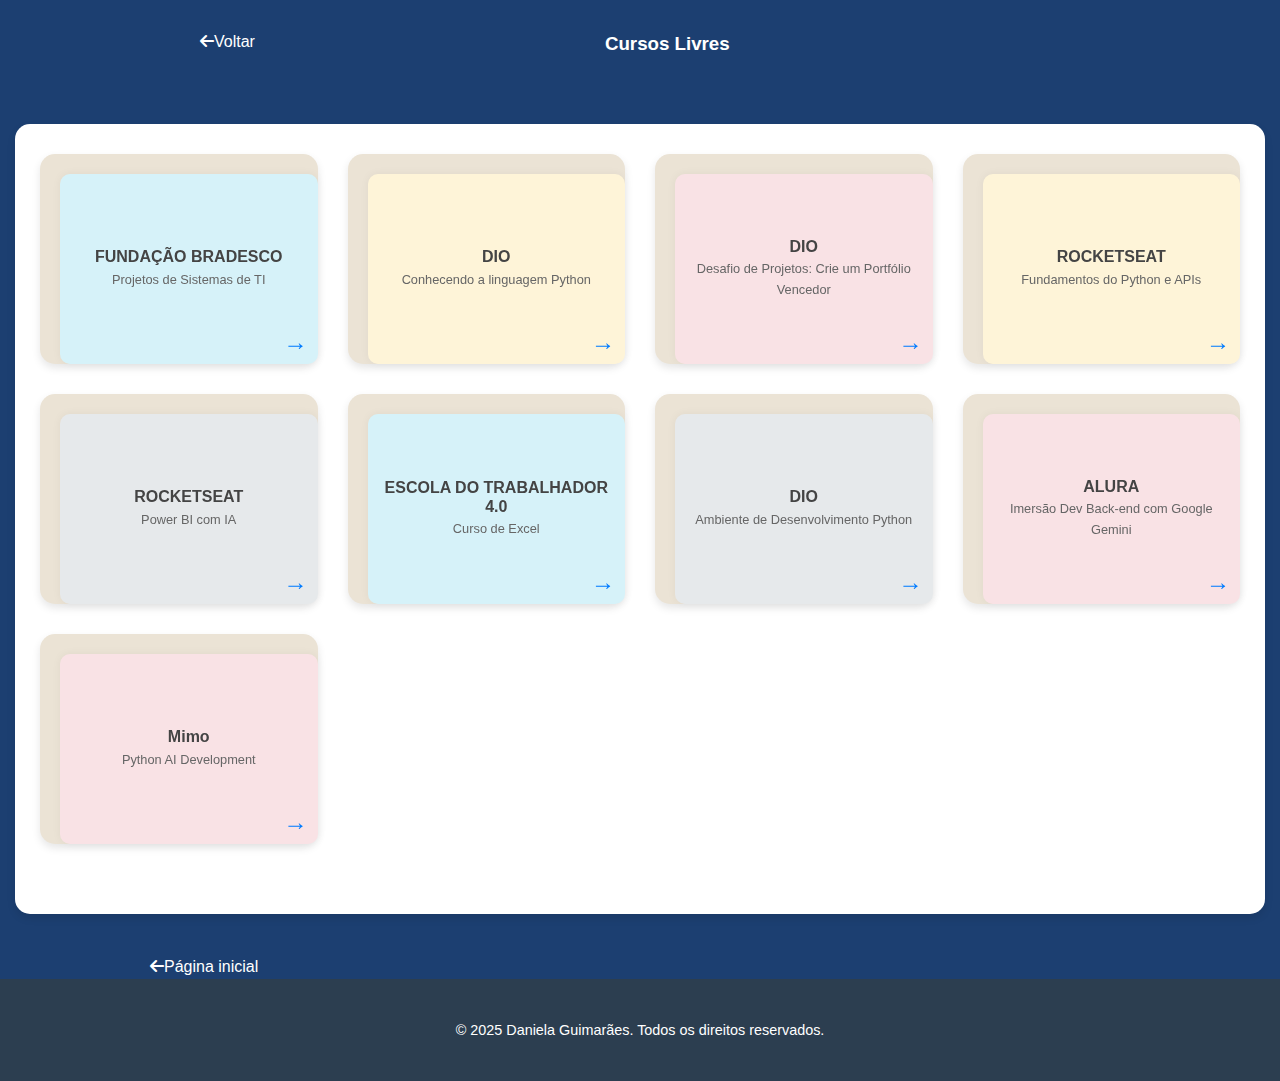
<file: cursos.html>
<!DOCTYPE html>
<html lang="pt-br">
<head>
    <meta charset="UTF-8">
    <meta name="viewport" content="width=device-width, initial-scale=1.0">
    <title>Meu Portfólio de Desenvolvimento - Dani Guimarães</title>
    <link rel="stylesheet" href="css/base.css">
    <link rel="stylesheet" href="css/cursos.css">
    <link rel="stylesheet" href="https://cdnjs.cloudflare.com/ajax/libs/font-awesome/6.0.0-beta3/css/all.min.css"> </head>
<body>
    <div id="cursos-header">
        <a href="index.html" class="btn" style="color: white;"><i class="fas fa-arrow-left"></i>Voltar </i></a>
        <h3 style="color: white;">Cursos Livres</h3>
    </div>
    <main class="cursos-main">
       
        <div class="cursos-grid">
            <div class="curso-card-container">
                <div class="curso-card flip-cyan">
                    <div class="card-face card-front">
                        <div class="curso-titulo">FUNDAÇÃO BRADESCO</div>
                        <div class="curso-descricao">Projetos de Sistemas de TI</div>
                        <span class="clique-aviso">&rarr;</span> 
                    </div>
                    <div class="card-face card-back">
                        <p class="detalhe-carga">15h - out 2024</p>
                        <p class="detalhe-info">Projetos de Sistemas de TI.</p>
                        <span class="clique-aviso">&larr;</span> 
                    </div>
                </div>
            </div>

            <div class="curso-card-container">
                <div class="curso-card flip-yellow">
                    <div class="card-face card-front">
                        <div class="curso-titulo">DIO</div>
                        <div class="curso-descricao">Conhecendo a linguagem Python</div>
                        <span class="clique-aviso">&rarr;</span>
                    </div>
                    <div class="card-face card-back">
                        <p class="detalhe-carga">2h - abr 2025</p>
                        <p class="detalhe-info">Fundamentos e sintaxe da linguagem Python.</p>
                        <span class="clique-aviso">&larr;</span>
                    </div>
                </div>
            </div>

            <div class="curso-card-container">
                <div class="curso-card flip-pink">
                    <div class="card-face card-front">
                        <div class="curso-titulo">DIO</div>
                        <div class="curso-descricao">Desafio de Projetos: Crie um Portfólio Vencedor</div>
                        <span class="clique-aviso">&rarr;</span>
                    </div>
                    <div class="card-face card-back">
                        <p class="detalhe-carga">1h - mai 2025</p>
                        <p class="detalhe-info">Projeto prático de criação de portfólio.</p>
                        <span class="clique-aviso">&larr;</span>
                    </div>
                </div>
            </div>
            
            <div class="curso-card-container">
                <div class="curso-card flip-yellow">
                    <div class="card-face card-front">
                        <div class="curso-titulo">ROCKETSEAT</div>
                        <div class="curso-descricao">Fundamentos do Python e APIs</div>
                        <span class="clique-aviso">&rarr;</span>
                    </div>
                    <div class="card-face card-back">
                        <p class="detalhe-carga">10h - ago 2025</p>
                        <p class="detalhe-info">Tópicos: Flask, Banco de Dados, Autenticação, Tratamento de erros e Deploy.</p>
                        <span class="clique-aviso">&larr;</span>
                    </div>
                </div>
            </div>

            <div class="curso-card-container">
                <div class="curso-card flip-gray">
                    <div class="card-face card-front">
                        <div class="curso-titulo">ROCKETSEAT</div>
                        <div class="curso-descricao">Power BI com IA</div>
                        <span class="clique-aviso">&rarr;</span>
                    </div>
                    <div class="card-face card-back">
                        <p class="detalhe-carga">6h - set 2025</p>
                        <p class="detalhe-info">Instalação, ETL, DAX, integração com IA e dashboards.</p>
                        <span class="clique-aviso">&larr;</span>
                    </div>
                </div>
            </div>
            
            <div class="curso-card-container">
                <div class="curso-card flip-cyan">
                    <div class="card-face card-front">
                        <div class="curso-titulo">ESCOLA DO TRABALHADOR 4.0</div>
                        <div class="curso-descricao">Curso de Excel</div>
                        <span class="clique-aviso">&rarr;</span>
                    </div>
                    <div class="card-face card-back">
                        <p class="detalhe-carga">6h - set 2025</p>
                        <p class="detalhe-info">Conteúdo completo sobre o uso do Excel.</p>
                        <span class="clique-aviso">&larr;</span>
                    </div>
                </div>
            </div>
            <div class="curso-card-container">
                <div class="curso-card flip-gray">
                    <div class="card-face card-front">
                        <div class="curso-titulo">DIO</div>
                        <div class="curso-descricao">Ambiente de Desenvolvimento Python</div>
                        <span class="clique-aviso">&rarr;</span>
                    </div>
                    <div class="card-face card-back">
                        <p class="detalhe-carga">1h - mar 2025</p>
                        <p class="detalhe-info">Configuração de ambiente de desenvolvimento Python.</p>
                        <span class="clique-aviso">&larr;</span>
                    </div>
                </div>
            </div>
            <div class="curso-card-container">
                <div class="curso-card flip-pink">
                    <div class="card-face card-front">
                        <div class="curso-titulo">ALURA</div>
                        <div class="curso-descricao">Imersão Dev Back-end com Google Gemini</div>
                        <span class="clique-aviso">&rarr;</span>
                    </div>
                    <div class="card-face card-back">
                        <p class="detalhe-carga">4h - dez 2024</p>
                        <p class="detalhe-info">Desenvolvimento Back-end utilizando a IA do Google Gemini.</p>
                        <span class="clique-aviso">&larr;</span>
                    </div>
                </div>
            </div>
            <div class="curso-card-container">
                <div class="curso-card flip-pink">
                    <div class="card-face card-front">
                        <div class="curso-titulo">Mimo</div>
                        <div class="curso-descricao">Python AI Development</div>
                        <span class="clique-aviso">&rarr;</span>
                    </div>
                    <div class="card-face card-back">
                        <p class="detalhe-carga">128h (Estimativa) - Out 2025</p>
                        <p class="detalhe-info">Tópicos: Fundamentos de Python, 
                            Programação Orientada a Objetos, Paradigmas Funcionais, 
                            Construção de Scripts, Módulos e APIs, e Experiência com LLMs 
                            (Modelos de Linguagem Grande).</p>
                        <span class="clique-aviso">&larr;</span>
                    </div>
                </div>
            </div>

        </div>
    </main>
    <a href="index.html" class="btn" style="color: white; margin: 0 150px"><i class="fas fa-arrow-left"></i>Página inicial </i></a>
    <footer class="footer">
        <p>&copy; 2025 Daniela Guimarães. Todos os direitos reservados.</p>
    </footer>
    
    <script>
        // Função para adicionar e remover a classe 'flipped' ao clicar
        document.querySelectorAll('.curso-card-container').forEach(container => {
            container.addEventListener('click', () => {
                container.querySelector('.curso-card').classList.toggle('flipped');
            });
        });
    </script>  
</body>
</html>
</file>
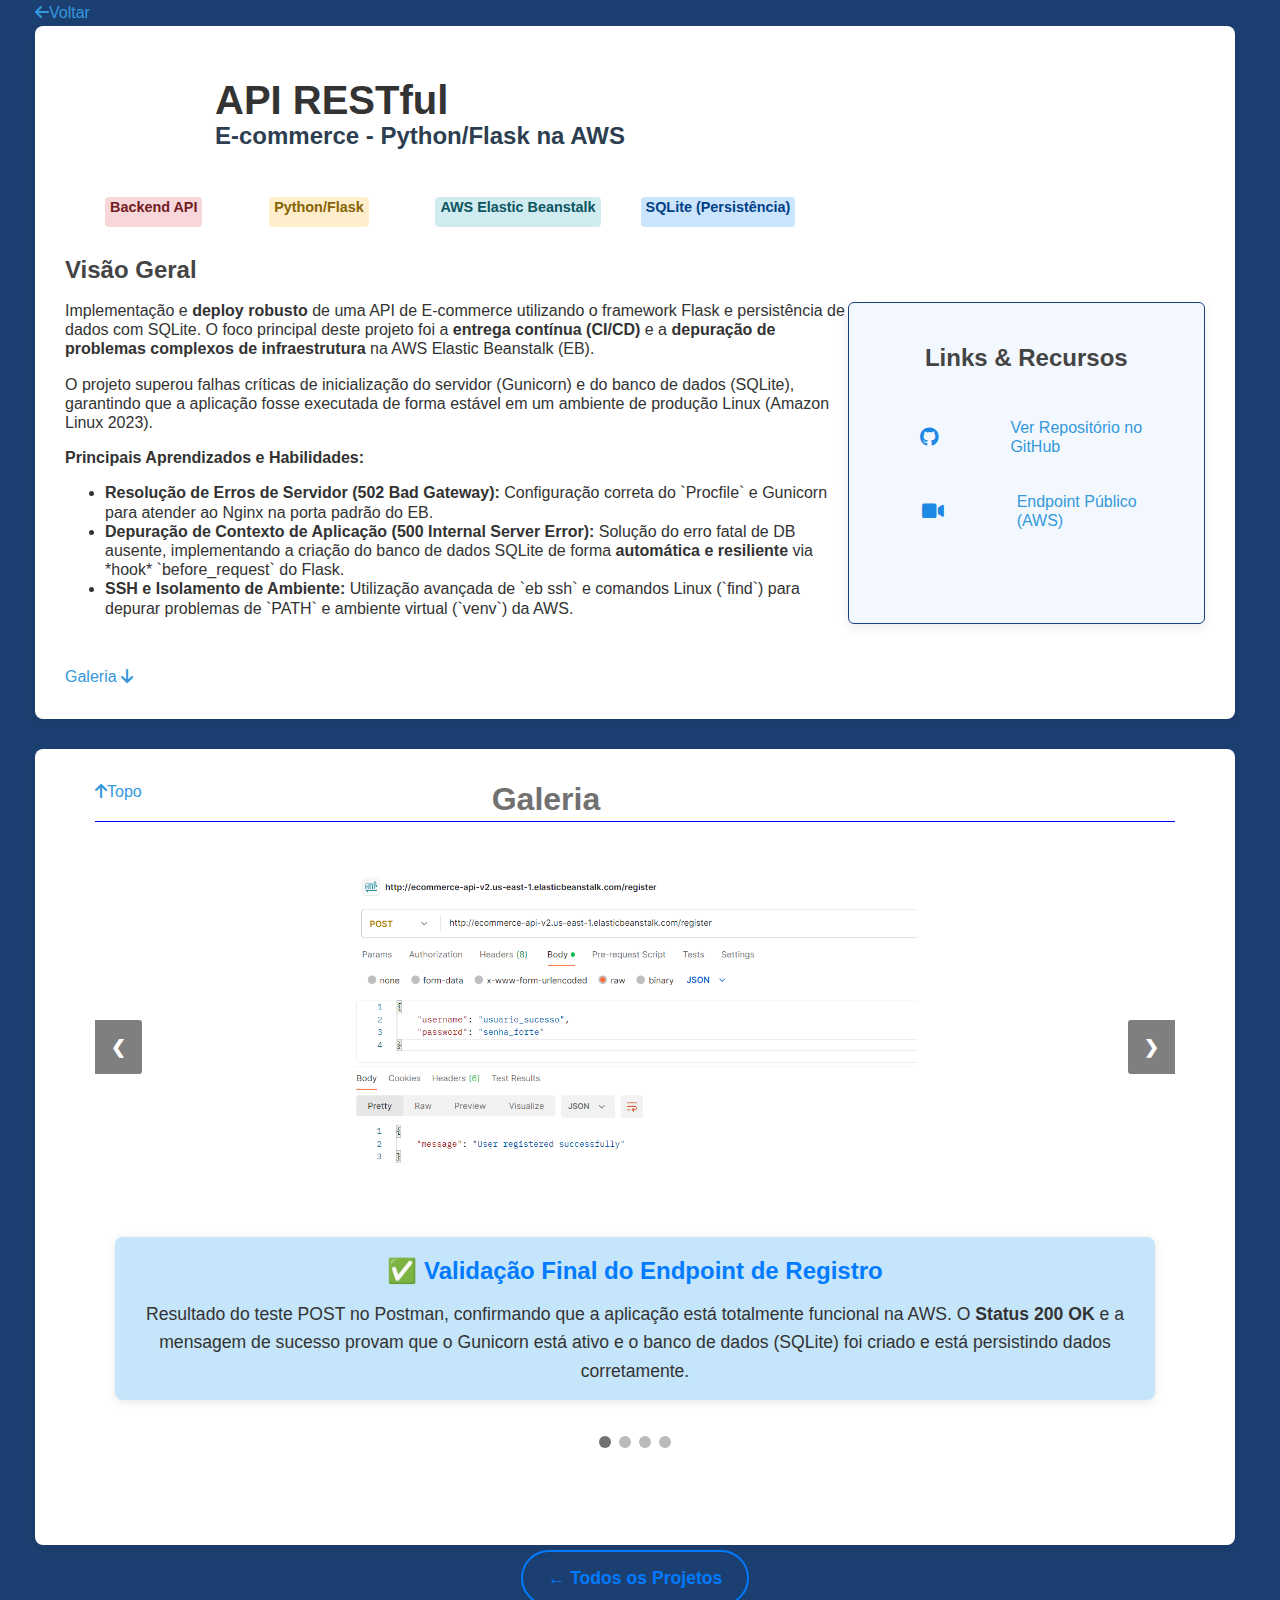
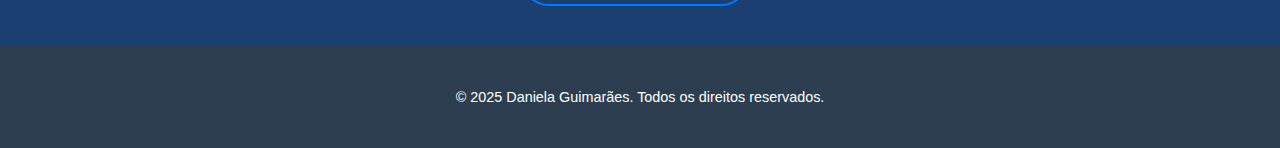
<file: ecommerce.html>
<!DOCTYPE html>
<html lang="pt-br">
<head>
    <meta charset="UTF-8">
    <meta name="viewport" content="width=device-width, initial-scale=1.0">
    <title>Meu Portfólio de Desenvolvimento - Dani Guimarães</title>
    <link rel="stylesheet" href="css/base.css">
    <link rel="stylesheet" href="css/projetos.css">
    <link rel="stylesheet" href="https://cdnjs.cloudflare.com/ajax/libs/font-awesome/6.0.0-beta3/css/all.min.css">
</head>
<body>
    <main>
        <a href="index.html#projetos" class="btn"><i class="fas fa-arrow-left"></i>Voltar </i></a>
        <section class="projeto" id="ecommerce-api">
            <div class="cabecalho">
                <h1>API RESTful</h1> 
                <h2>E-commerce - Python/Flask na AWS</h2>
            </div>
            <div class="tecnologias">
                <div class="tag backend">Backend API</div>
                <div class="tag python">Python/Flask</div>
                <div class="tag dataanalytics">AWS Elastic Beanstalk</div>
                <div class="tag springboot" style="margin-left: 40px;">SQLite (Persistência)</div>  
            </div>
            <div class="projeto-info">
                <div class="descricao">
                    <h3>Visão Geral</h3>
                    <p>Implementação e <strong>deploy robusto</strong> de uma API de E-commerce utilizando o framework Flask e persistência 
                    de dados com SQLite. O foco principal deste projeto foi a <strong>entrega contínua (CI/CD)</strong> e a <strong>depuração de problemas 
                    complexos de infraestrutura</strong> na AWS Elastic Beanstalk (EB).</p>
                    <p>O projeto superou falhas críticas de inicialização do servidor (Gunicorn) e do banco de dados (SQLite), 
                    garantindo que a aplicação fosse executada de forma estável em um ambiente de produção Linux (Amazon Linux 2023).</p>
                    <p><strong>Principais Aprendizados e Habilidades:</strong> <ul>
                            <li><strong>Resolução de Erros de Servidor (502 Bad Gateway):</strong> Configuração correta do `Procfile` e Gunicorn para atender ao Nginx na porta padrão do EB.</li>
                            <li><strong>Depuração de Contexto de Aplicação (500 Internal Server Error):</strong> Solução do erro fatal de DB ausente, implementando a criação do banco de dados SQLite de forma <strong>automática e resiliente</strong> via *hook* `before_request` do Flask.</li>
                            <li><strong>SSH e Isolamento de Ambiente:</strong> Utilização avançada de `eb ssh` e comandos Linux (`find`) para depurar problemas de `PATH` e ambiente virtual (`venv`) da AWS.</li>
                    </ul>
                </div>
                 <div class="sidebar">
                    <h3>Links & Recursos</h3>
                    <div class="recurso-item">
                        <i class="fab fa-github"></i>
                        <a href="https://github.com/Daniela-guimaraes/api-ecommerce-aws-eb.git" target="_blank" class="link-github">Ver Repositório no GitHub</a>
                    </div>
                    <div class="recurso-item">
                        <i class="fas fa-video"></i>
                        <a href="http://ecommerce-api-v2.us-east-1.elasticbeanstalk.com" target="_blank" class="link-demo">Endpoint Público (AWS)</a>
                    </div>
                </div>
            </div>
            <a href="#carrocel" class="btn">Galeria <i class="fas fa-arrow-down"></i></a>
        </section>
        <section id="carrocel">
            
            <div class="hero-content-wrapper">
                <div class="hero-title-home" > 
                    <a href="#ecommerce-api" class="btn"><i class="fas fa-arrow-up"></i>Topo</a>
                    <h6>Galeria</h6> 
                </div> 
                <div class="carousel-container">
                    
                    <div class="carousel-slide-wrapper">

                        <div class="carousel-item active">
                            <img src="assets/ecommerce/ecommerce1.png" alt="Print do Postman mostrando Status 200 OK e 'User registered successfully'" class="slide-img">
                            <div class="slide-content-wrapper">
                                <div class="slide-description">
                                    <h3>✅ Validação Final do Endpoint de Registro</h3>
                                    <p>Resultado do teste POST no Postman, confirmando que a aplicação está totalmente funcional na AWS. O <strong>Status 200 OK</strong> e a mensagem de sucesso provam que o Gunicorn está ativo e o banco de dados (SQLite) foi criado e está persistindo dados corretamente.</p>
                                </div>
                            </div>
                        </div>

                        <div class="carousel-item">
                            <img src="assets/ecommerce/ecommerce2.png" alt="Print do Postman mostrando Status 500 INTERNAL SERVER ERROR" class="slide-img">
                            <div class="slide-content-wrapper">
                                <div class="slide-description">
                                    <h3>⚠️ Depuração de Erro 500 Interno</h3>
                                    <p>Este print documenta o erro crítico que indicava que o servidor estava rodando, mas a <strong>lógica da aplicação falhava</strong> internamente. A causa foi diagnosticada como a <strong>ausência do arquivo SQLite</strong> (`ecommerce.db`), que precisava ser criado no ambiente de produção.</p>
                                </div>
                            </div>
                        </div>
                        
                        <div class="carousel-item">
                            <img src="assets/ecommerce/ecommerce3.png" alt="Print do console da AWS mostrando a integridade OK do ambiente" class="slide-img"> 
                            <div class="slide-content-wrapper">
                                <div class="slide-description">
                                    <h3>Monitoramento de Integridade na AWS</h3>
                                    <p>Visão geral no console do AWS Elastic Beanstalk (EB). O status <strong>Ok</strong> e a versão de plataforma <strong>Python 3.12</strong> confirmam que a aplicação foi implantada e está em estado saudável após a correção dos erros de Gunicorn e a implementação da criação automática do DB.</p>
                                </div>
                            </div>
                        </div>
                        
                        <div class="carousel-item">
                            <img src="assets/ecommerce/ecommerce4.png" alt="Print do terminal SSH mostrando o erro 'flask: command not found'" class="slide-img"> 
                            <div class="slide-content-wrapper">
                                <div class="slide-description">
                                    <h3>Depuração de Infraestrutura e venv da AWS</h3>
                                    <p>Registro de um dos momentos de depuração via SSH. O erro <strong>flask: command not found</strong> e a 
                                        subsequente falha de sintaxe de comandos Python complexos demonstram a necessidade de habilidades avançadas 
                                        de <strong>troubleshooting</strong> em ambientes de produção Linux para contornar limitações do ambiente 
                                        virtual (venv) da AWS.</p>
                                </div>
                            </div>
                        </div>
                    </div>

                    <button class="prev-btn">❮</button>
                    <button class="next-btn">❯</button>

                    <div class="carousel-dots"></div>
                </div> 
            </div>
        </section>
        <a href="index.html#projetos" class="voltar-link">← Todos os Projetos</a>
    </main>
    <footer class="footer">
        <p>&copy; 2025 Daniela Guimarães. Todos os direitos reservados.</p>
    </footer>
    <script src="js/carrocel.js"></script>
</body>
</html>
</file>
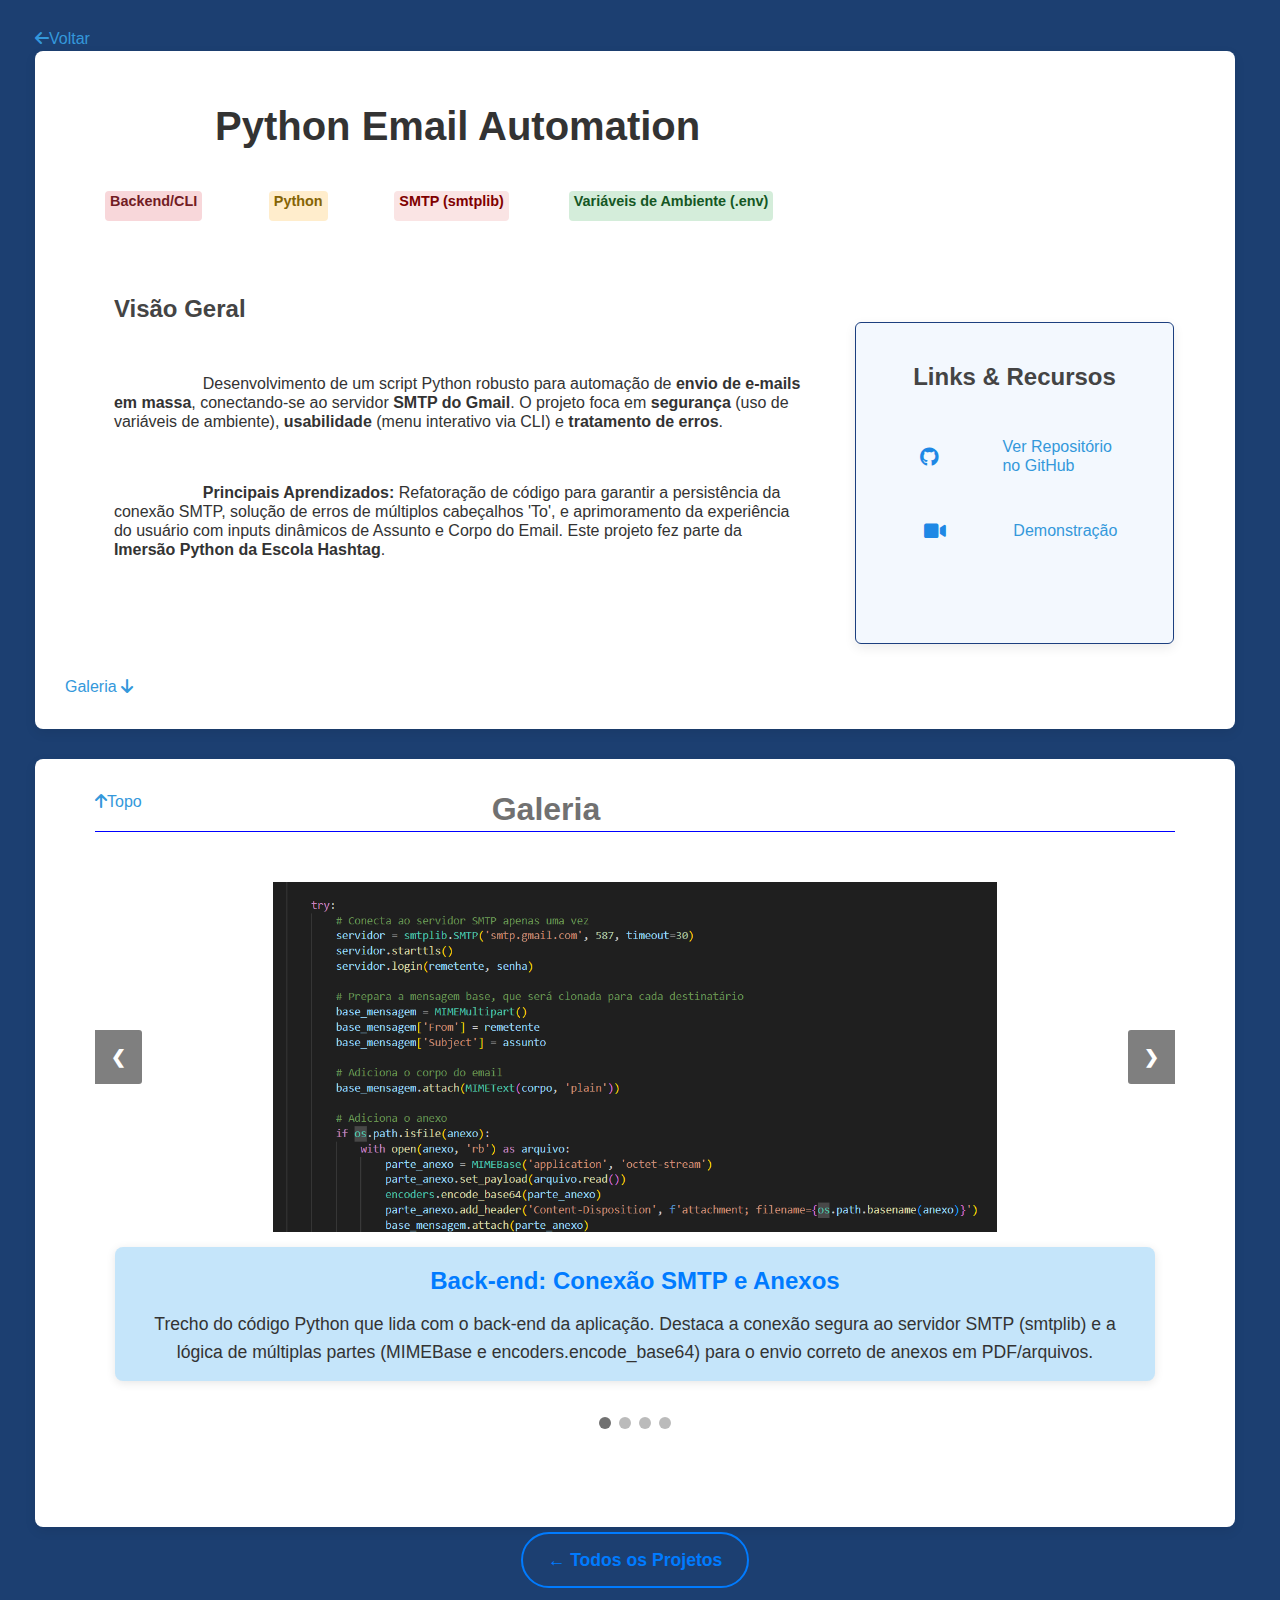
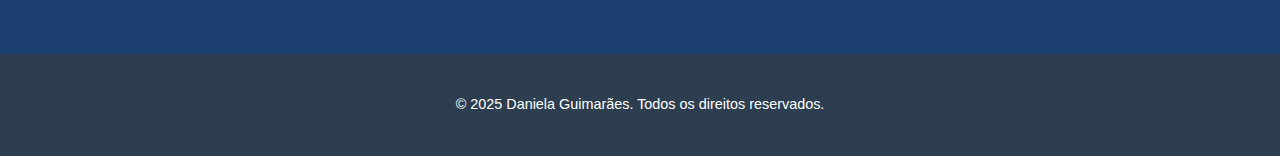
<file: email_automation.html>
<!DOCTYPE html>
<html lang="pt-br">
<head>
    <meta charset="UTF-8">
    <meta name="viewport" content="width=device-width, initial-scale=1.0">
    <title>Meu Portfólio de Desenvolvimento - Dani Guimarães</title>
    <link rel="stylesheet" href="css/base.css">
    <link rel="stylesheet" href="css/projetos.css">
    <link rel="stylesheet" href="https://cdnjs.cloudflare.com/ajax/libs/font-awesome/6.0.0-beta3/css/all.min.css">
</head>
<body>
    <main>
        <a href="index.html#projetos" class="btn"><i class="fas fa-arrow-left"></i>Voltar </i></a>
        <section class="projeto" id="automacao">
            <div class="cabecalho">
                <h1>Python Email Automation</h1> 
            </div>
            <div class="tecnologias">
                <div class="tag backend">Backend/CLI</div>
                <div class="tag python">Python</div>
                <div class="tag api">SMTP (smtplib)</div>
                <div class="tag autocao">Variáveis de Ambiente (.env)</div>  
            </div>
            <div class="projeto-info">
                <div class="descricao">
                    <h3>Visão Geral</h3>
                    <p>
                        Desenvolvimento de um script Python robusto para automação de <strong>envio de e-mails em massa</strong>, conectando-se ao servidor <strong>SMTP do Gmail</strong>. O projeto foca em <strong>segurança</strong> (uso de variáveis de ambiente), <strong>usabilidade</strong> (menu interativo via CLI) e <strong>tratamento de erros</strong>.
                    </p>
                    <p>
                        <strong>Principais Aprendizados:</strong> Refatoração de código para garantir a persistência da conexão SMTP, solução de erros de múltiplos cabeçalhos 'To', e aprimoramento da experiência do usuário com inputs dinâmicos de Assunto e Corpo do Email. Este projeto fez parte da <strong>Imersão Python da Escola Hashtag</strong>.
                    </p>
                </div>
                <div class="sidebar">
                    <h3>Links & Recursos</h3>
                    <div class="recurso-item">
                        <i class="fab fa-github"></i>
                        <a href="https://github.com/Daniela-guimaraes/python-email-automation.git" target="_blank" class="link-github">Ver Repositório no GitHub</a>
                    </div>
                    <div class="recurso-item">
                        <i class="fas fa-video"></i>
                        <a href="#carrocel" target="_blank" class="link-demo">Demonstração</a>
                    </div>
                </div>
            </div>
            <a href="#carrocel" class="btn">Galeria <i class="fas fa-arrow-down"></i></a>
        </section>
        <section id="carrocel">
            <div class="hero-content-wrapper">
                <div class="hero-title-home" > 
                    <a href="#automacao" class="btn"><i class="fas fa-arrow-up"></i>Topo</i></a>
                    <h6>Galeria</h6> 
                </div> 
                <div class="carousel-container">
                    <div class="carousel-slide-wrapper">
                        <div class="carousel-item active">
                            <img src="assets/automacao/automacao1.png" alt="print do trecho de cógigo mostrando a conexão SMTP" class="slide-img">
                            <div class="slide-content-wrapper">
                                <div class="slide-description">
                                    <h3>Back-end: Conexão SMTP e Anexos	</h3>
                                    <p>Trecho do código Python que lida com o back-end da aplicação. Destaca a conexão segura ao servidor SMTP (smtplib) e a lógica de múltiplas partes (MIMEBase e encoders.encode_base64) para o envio correto de anexos em PDF/arquivos.</p>
                                </div>
                            </div>
                        </div>

                        <div class="carousel-item">
                            <img src="assets/automacao/automacao2.png" alt="print do terminal que mostra o menu inicial" class="slide-img">
                            <div class="slide-content-wrapper">
                                <div class="slide-description">
                                    <h3>Interface de Menu Interativa (CLI)	</h3>
                                    <p>Interface de Linha de Comando (CLI) que oferece ao usuário um menu interativo com seis opções principais. Permite gerenciar destinatários e iniciar o processo de envio de e-mail de forma organizada e simples.</p>
                                </div>
                            </div>
                        </div>
                        
                        <div class="carousel-item">
                            <img src="assets/automacao/automacao3.png" alt="print mostrando fluxo de execução após seleção opção 1" class="slide-img"> 
                            <div class="slide-content-wrapper">
                                <div class="slide-description">
                                    <h3>Processo de Envio e Confirmação	</h3>
                                    <p>Demonstração do fluxo de execução do script. Após a seleção da opção '1. Enviar email', o sistema solicita o assunto e o corpo da mensagem, processa e confirma o envio bem-sucedido para o destinatário cadastrado.</p>
                                </div>
                            </div>
                        </div>
                        
                        <div class="carousel-item">
                            <img src="assets/automacao/automacao4.jpg" alt="prova de conceito: print email recebido no Gmail" class="slide-img"> 
                            <div class="slide-content-wrapper">
                                <div class="slide-description">
                                    <h3>Validação Final: E-mail Recebido    </h3>
                                    <p>Prova de conceito e resultado final da automação. Confirmação do e-mail recebido no Gmail, validando que o assunto e o corpo da mensagem foram entregues corretamente, juntamente com o anexo PDF, finalizando o ciclo da automação.</p>
                                </div>
                            </div>
                        </div>
                    </div>

                    <button class="prev-btn">❮</button>
                    <button class="next-btn">❯</button>

                    <div class="carousel-dots"></div>
                </div> 
            </div>
        </section>
        <a href="index.html#projetos" class="voltar-link">← Todos os Projetos</a>
    </main>
    <footer class="footer">
        <p>&copy; 2025 Daniela Guimarães. Todos os direitos reservados.</p>
    </footer>
    <script src="js/carrocel.js"></script>
</body>
</html>
</file>
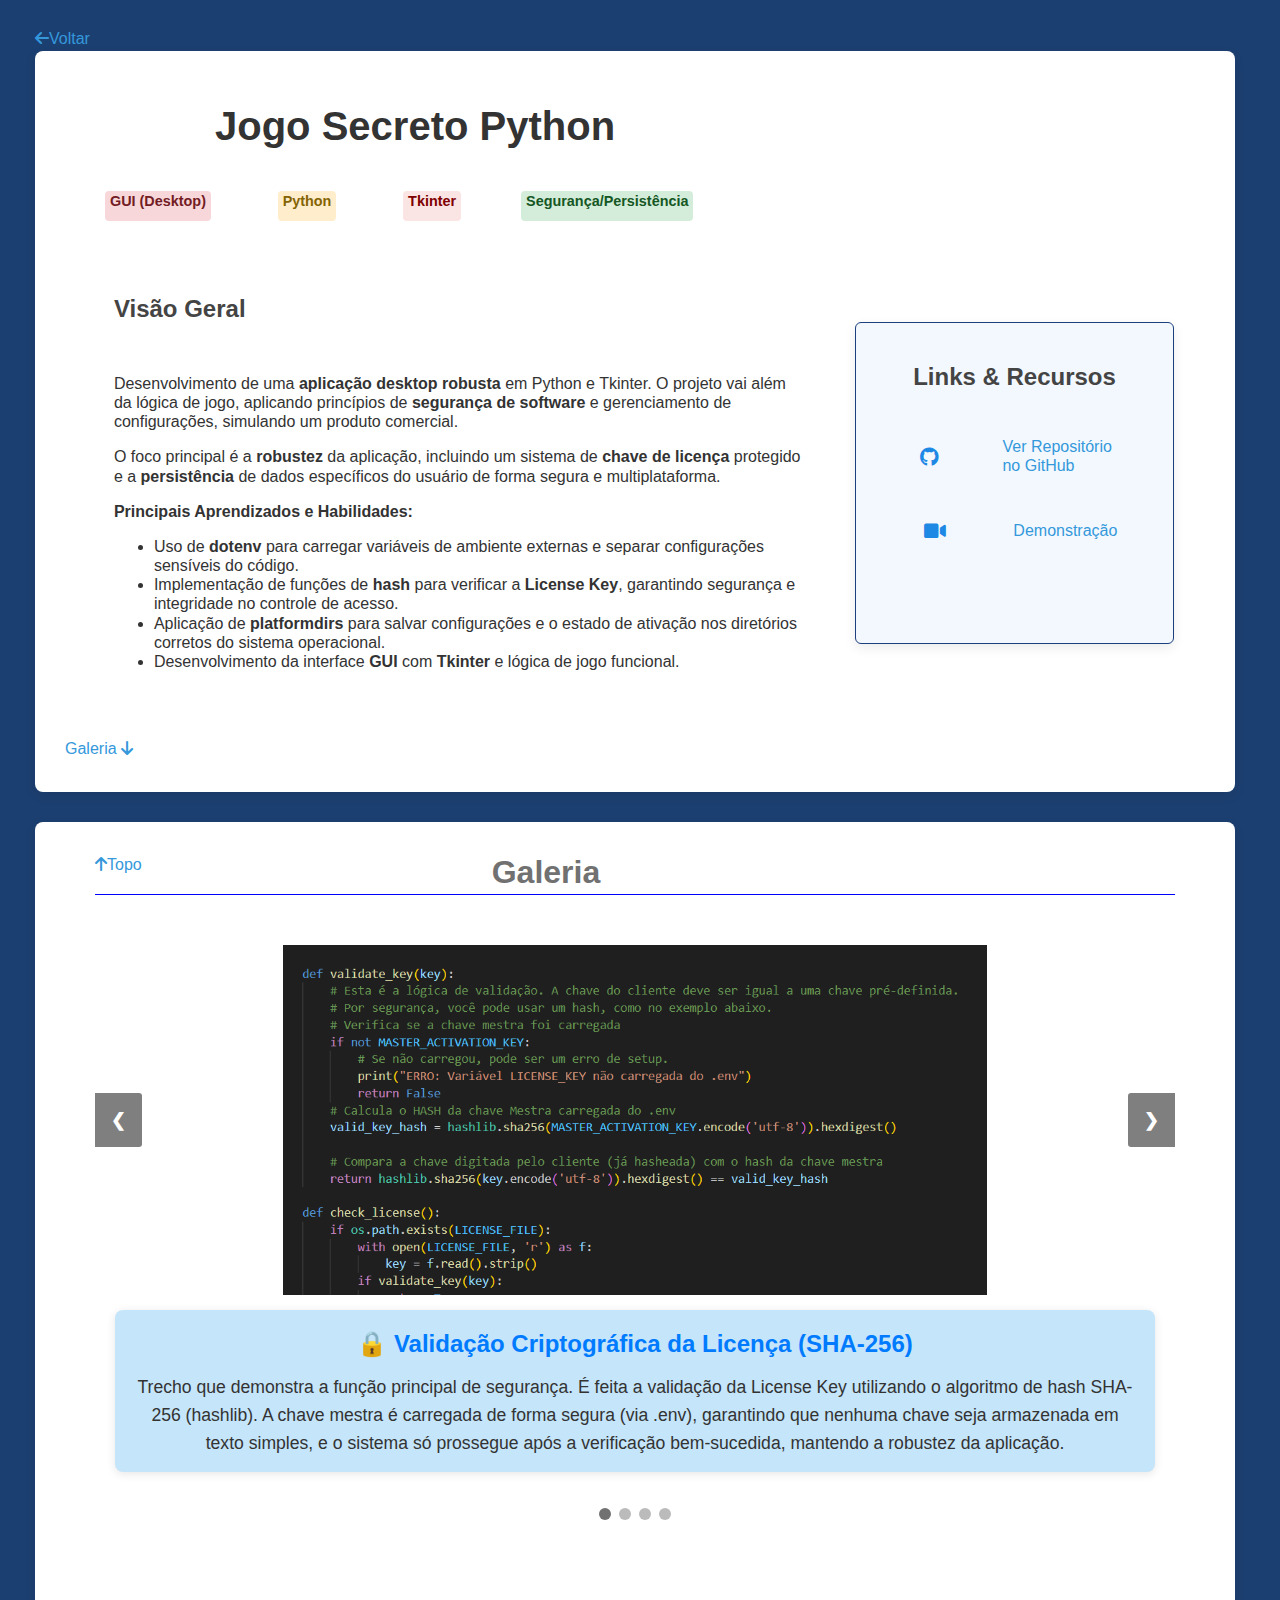
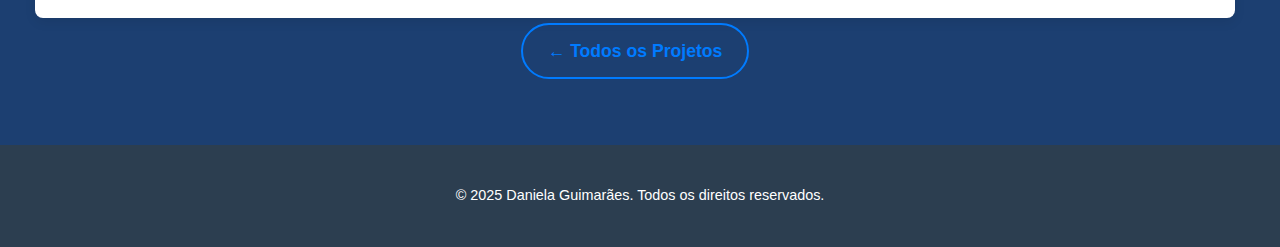
<file: jogo.html>
<!DOCTYPE html>
<html lang="pt-br">
<head>
    <meta charset="UTF-8">
    <meta name="viewport" content="width=device-width, initial-scale=1.0">
    <title>Meu Portfólio de Desenvolvimento - Dani Guimarães</title>
    <link rel="stylesheet" href="css/base.css">
    <link rel="stylesheet" href="css/projetos.css">
    <link rel="stylesheet" href="https://cdnjs.cloudflare.com/ajax/libs/font-awesome/6.0.0-beta3/css/all.min.css">
</head>
<body>
    <main>
        <a href="index.html#projetos" class="btn"><i class="fas fa-arrow-left"></i>Voltar </i></a>
        <section class="projeto" id="jogo">
            <div class="cabecalho">
                <h1>Jogo Secreto Python</h1> 
            </div>
            <div class="tecnologias">
                <div class="tag backend">GUI (Desktop)</div>
                <div class="tag python">Python</div>
                <div class="tag api">Tkinter</div>
                <div class="tag autocao">Segurança/Persistência</div>  
            </div>
            <div class="projeto-info">
                <div class="descricao">
                    <h3>Visão Geral</h3>
                    <p>Desenvolvimento de uma <strong>aplicação desktop robusta</strong> 
                     em Python e Tkinter. O projeto vai além da lógica de jogo, aplicando princípios de <strong>segurança de software</strong> 
                     e gerenciamento de configurações, simulando um produto comercial.</p>
                     <p>O foco principal é a <strong>robustez</strong> da aplicação, incluindo um sistema de <strong>chave de licença</strong> protegido e a 
                     <strong>persistência</strong> de dados específicos do usuário de forma segura e multiplataforma.</p>
                     <p><strong>Principais Aprendizados e Habilidades:</strong> <ul>
                            <li>Uso de <strong>dotenv</strong> para carregar variáveis de ambiente externas e separar configurações sensíveis do código.</li>
                            <li>Implementação de funções de <strong>hash</strong> para verificar a <strong>License Key</strong>, garantindo segurança e integridade no controle de acesso.</li>
                            <li>Aplicação de <strong>platformdirs</strong> para salvar configurações e o estado de ativação nos diretórios corretos do sistema operacional.</li>
                            <li>Desenvolvimento da interface <strong>GUI</strong> com <strong>Tkinter</strong> e lógica de jogo funcional.</li>
                    </ul>
                </div>
                <div class="sidebar">
                    <h3>Links & Recursos</h3>
                    <div class="recurso-item">
                        <i class="fab fa-github"></i>
                        <a href="https://github.com/Daniela-guimaraes/jogo-secreto-python.git" target="_blank" class="link-github">Ver Repositório no GitHub</a>
                    </div>
                    <div class="recurso-item">
                        <i class="fas fa-video"></i>
                        <a href="#carrocel" target="_blank" class="link-demo">Demonstração</a>
                    </div>
                </div>
            </div>
            <a href="#carrocel" class="btn">Galeria <i class="fas fa-arrow-down"></i></a>
        </section>
        <section id="carrocel">
            
            <div class="hero-content-wrapper">
                <div class="hero-title-home" > 
                    <a href="#jogo" class="btn"><i class="fas fa-arrow-up"></i>Topo</i></a>
                    <h6>Galeria</h6> 
                </div> 
                <div class="carousel-container">
                    
                    <div class="carousel-slide-wrapper">

                        <div class="carousel-item active">
                            <img src="assets/jogo/jogo1.png" alt="print do trecho de cógigo mostrando a validação da license key" class="slide-img">
                            <div class="slide-content-wrapper">
                                <div class="slide-description">
                                    <h3>🔒 Validação Criptográfica da Licença (SHA-256)</h3>
                                    <p>Trecho que demonstra a função principal de segurança. É feita a validação da License Key utilizando o algoritmo 
                                     de hash SHA-256 (hashlib). A chave mestra é carregada de forma segura (via .env), garantindo que nenhuma chave seja 
                                     armazenada em texto simples, e o sistema só prossegue após a verificação bem-sucedida, mantendo a robustez da aplicação.</p>
                                </div>
                            </div>
                        </div>

                        <div class="carousel-item">
                            <img src="assets/jogo/jogo2.png" alt="print do terminal que mostra o menu inicial" class="slide-img">
                            <div class="slide-content-wrapper">
                                <div class="slide-description">
                                    <h3>Entrada da License Key</h3>
                                    <p>Interface gráfica (GUI) para inserção da chave de ativação. 
                                     Esta tela garante que o usuário forneça a License Key necessária para desbloquear as funcionalidades da aplicação.</p>
                                </div>
                            </div>
                        </div>
                        
                        <div class="carousel-item">
                            <img src="assets/jogo/jogo3.png" alt="print mostrando fluxo de execução após seleção opção 1" class="slide-img"> 
                            <div class="slide-content-wrapper">
                                <div class="slide-description">
                                    <h3>Feedback e Persistência de Dados</h3>
                                    <p>Exibição da mensagem de sucesso após a ativação da licença. 
                                     Esta tela confirma que o processo de verificação por hash e a gravação persistente dos dados foram concluídos, liberando o acesso ao jogo.</p>
                                </div>
                            </div>
                        </div>
                        
                        <div class="carousel-item">
                            <img src="assets/jogo/jogo4.png" alt="print da interface principal do jogo" class="slide-img"> 
                            <div class="slide-content-wrapper">
                                <div class="slide-description">
                                    <h3>Interface GUI com Tkinter</h3>
                                    <p>O jogo desafia o usuário a acertar um número gerado aleatoriamente dentro de um intervalo definido. 
                                       A aplicação oferece feedback visual imediato sobre os palpites ("Muito alto" ou "Muito baixo") e contabiliza 
                                       o número de tentativas.</p>
                                </div>
                            </div>
                        </div>
                    </div>

                    <button class="prev-btn">❮</button>
                    <button class="next-btn">❯</button>

                    <div class="carousel-dots"></div>
                </div> 
            </div>
        </section>
        <a href="index.html#projetos" class="voltar-link">← Todos os Projetos</a>
    </main>
    <footer class="footer">
        <p>&copy; 2025 Daniela Guimarães. Todos os direitos reservados.</p>
    </footer>
    <script src="js/carrocel.js"></script>
</body>
</html>
</file>
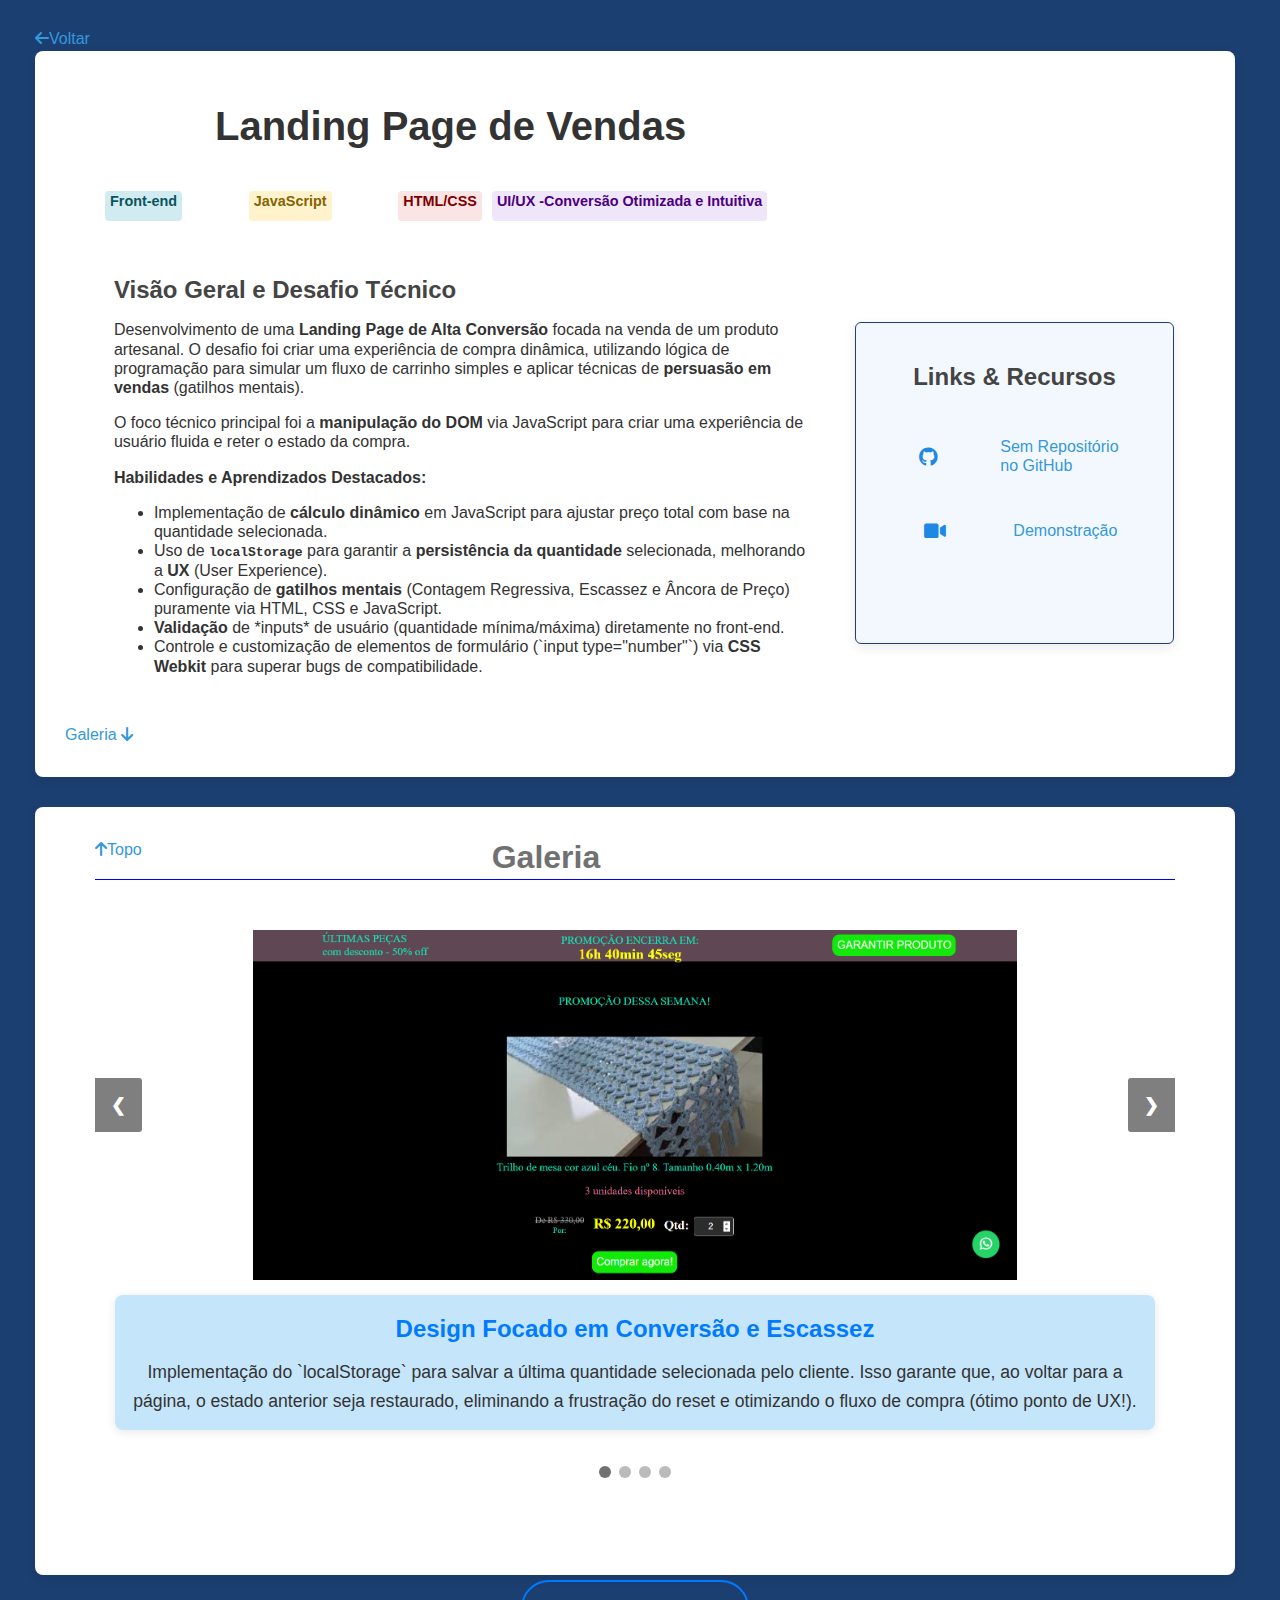
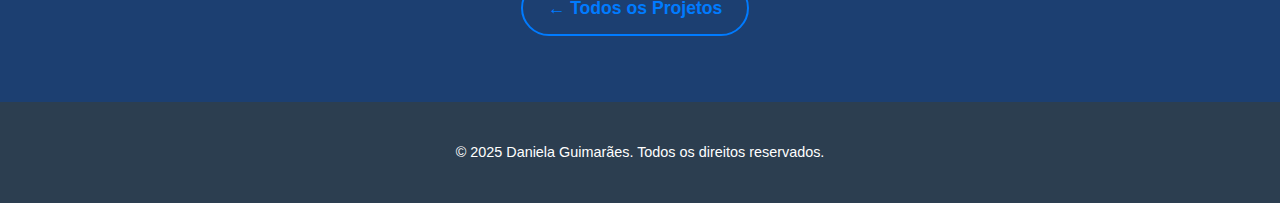
<file: landing-page.html>
<!DOCTYPE html>
<html lang="pt-br">
<head>
    <meta charset="UTF-8">
    <meta name="viewport" content="width=device-width, initial-scale=1.0">
    <title>Meu Portfólio de Desenvolvimento - Dani Guimarães</title>
    <link rel="stylesheet" href="css/base.css">
    <link rel="stylesheet" href="css/projetos.css">
    <link rel="stylesheet" href="https://cdnjs.cloudflare.com/ajax/libs/font-awesome/6.0.0-beta3/css/all.min.css">
</head>
<body>
    <main>
        <a href="index.html#projetos" class="btn"><i class="fas fa-arrow-left"></i>Voltar </i></a>
        <section class="projeto" id="landingpage">
            <div class="cabecalho">
                <h1>Landing Page de Vendas</h1> 
            </div>
            <div class="tecnologias">
                <div class="tag frontend">Front-end</div>
                <div class="tag javascript">JavaScript</div>
                <div class="tag api">HTML/CSS</div>
                <div class="tag ux">UI/UX -Conversão Otimizada e Intuitiva</div>  
            </div>
            <div class="projeto-info">
                <div class="descricao">
                    <h3>Visão Geral e Desafio Técnico</h3>
                    <p>Desenvolvimento de uma <strong>Landing Page de Alta Conversão</strong> focada na venda de um produto artesanal. O desafio foi criar uma experiência de compra dinâmica, utilizando lógica de programação para simular um fluxo de carrinho simples e aplicar técnicas de <strong>persuasão em vendas</strong> (gatilhos mentais).</p>
                    
                    <p>O foco técnico principal foi a <strong>manipulação do DOM</strong> via JavaScript para criar uma experiência de usuário fluida e reter o estado da compra.</p>
                    
                    <p><strong>Habilidades e Aprendizados Destacados:</strong></p>
                    <ul>
                        <li>Implementação de <strong>cálculo dinâmico</strong> em JavaScript para ajustar preço total com base na quantidade selecionada.</li>
                        <li>Uso de <strong><code>localStorage</code></strong> para garantir a <strong>persistência da quantidade</strong> selecionada, melhorando a <strong>UX</strong> (User Experience).</li>
                        <li>Configuração de <strong>gatilhos mentais</strong> (Contagem Regressiva, Escassez e Âncora de Preço) puramente via HTML, CSS e JavaScript.</li>
                        <li><strong>Validação</strong> de *inputs* de usuário (quantidade mínima/máxima) diretamente no front-end.</li>
                        <li>Controle e customização de elementos de formulário (`input type="number"`) via <strong>CSS Webkit</strong> para superar bugs de compatibilidade.</li>
                    </ul>
                </div>
                <div class="sidebar">
                    <h3>Links & Recursos</h3>
                    <div class="recurso-item">
                        <i class="fab fa-github"></i>
                        <a href="" target="_blank" class="link-github">Sem Repositório no GitHub</a>
                    </div>
                    <div class="recurso-item">
                        <i class="fas fa-video"></i>
                        <a href="#carrocel" target="_blank" class="link-demo">Demonstração</a>
                    </div>
                </div>
            </div>
            <a href="#carrocel" class="btn">Galeria <i class="fas fa-arrow-down"></i></a>
        </section>
       <section id="carrocel">
            <div class="hero-content-wrapper">
                <div class="hero-title-home" > 
                    <a href="#landingpage" class="btn"><i class="fas fa-arrow-up"></i>Topo</i></a>
                    <h6>Galeria</h6> 
                </div> 
                <div class="carousel-container"> 
                    <div class="carousel-slide-wrapper">
                        <div class="carousel-item active">
                            <img src="assets/landing-page/landing-page1.png" alt="Código JavaScript do localStorage" class="slide-img">
                            <div class="slide-content-wrapper">
                                <div class="slide-description">
                                    <h3>Design Focado em Conversão e Escassez</h3>
                                    <p>Implementação do `localStorage` para salvar a última quantidade selecionada pelo cliente. 
                                       Isso garante que, ao voltar para a página, o estado anterior seja restaurado, eliminando a 
                                       frustração do reset e otimizando o fluxo de compra (ótimo ponto de UX!).</p>
                                </div>
                            </div>
                        </div>
                        <div class="carousel-item">
                            <img src="assets/landing-page/landing-page2.png" alt="Código CSS para fixar as setas do input" class="slide-img">
                            <div class="slide-content-wrapper">
                                <div class="slide-description">
                                    <h3>Checkout Simplificado e Integrado ao PIX</h3>
                                    <p>Tela final de checkout com foco na clareza e facilidade de pagamento. Implementação de fluxo de pagamento 
                                       via PIX (QR Code e Copia e Cola), seguido de confirmação via WhatsApp para automatizar o processo e garantir 
                                       a reserva do produto.</p>
                                </div>
                            </div>
                        </div>
                        <div class="carousel-item">
                            <img src="assets/landing-page/landing-page3.png" alt="modal para captura de leads com cupom de desconto" class="slide-img"> 
                            <div class="slide-content-wrapper">
                                <div class="slide-description">
                                    <h3>Captura de Leads com Cupom Exclusivo</h3> 
                                    <p>Seção de pop-up ou modal para captura de e-mails (leads), oferecendo um desconto atrativo para a primeira 
                                       compra. Essencial para construir lista de clientes e remarketing. Foco: UX/UI simples e direto.</p>
                                </div>
                            </div>
                        </div>
                        <div class="carousel-item">
                            <img src="assets/landing-page/landing-page4.png" alt="Código JavaScript de cálculo de preço" class="slide-img"> 
                            <div class="slide-content-wrapper">
                                <div class="slide-description">
                                    <h3>Manipulação da URL e Cálculo de Total (Front-end)</h3>
                                    <p>Função JavaScript para ler dados da URL (total e qtd) utilizando URLSearchParams. O script carrega 
                                       e formata o valor total do pedido, preparando o dado para ser exibido e configurando o link de confirmação
                                       do pedido no WhatsApp.</p>
                                </div>
                            </div>
                        </div>
                    </div>

                    <button class="prev-btn">❮</button>
                    <button class="next-btn">❯</button>

                    <div class="carousel-dots"></div>
                </div> 
            </div>
        </section>
        <a href="index.html#projetos" class="voltar-link">← Todos os Projetos</a>
    </main>
    <footer class="footer">
        <p>&copy; 2025 Daniela Guimarães. Todos os direitos reservados.</p>
    </footer>
    <script src="js/carrocel.js"></script>
</body>
</html>
</file>
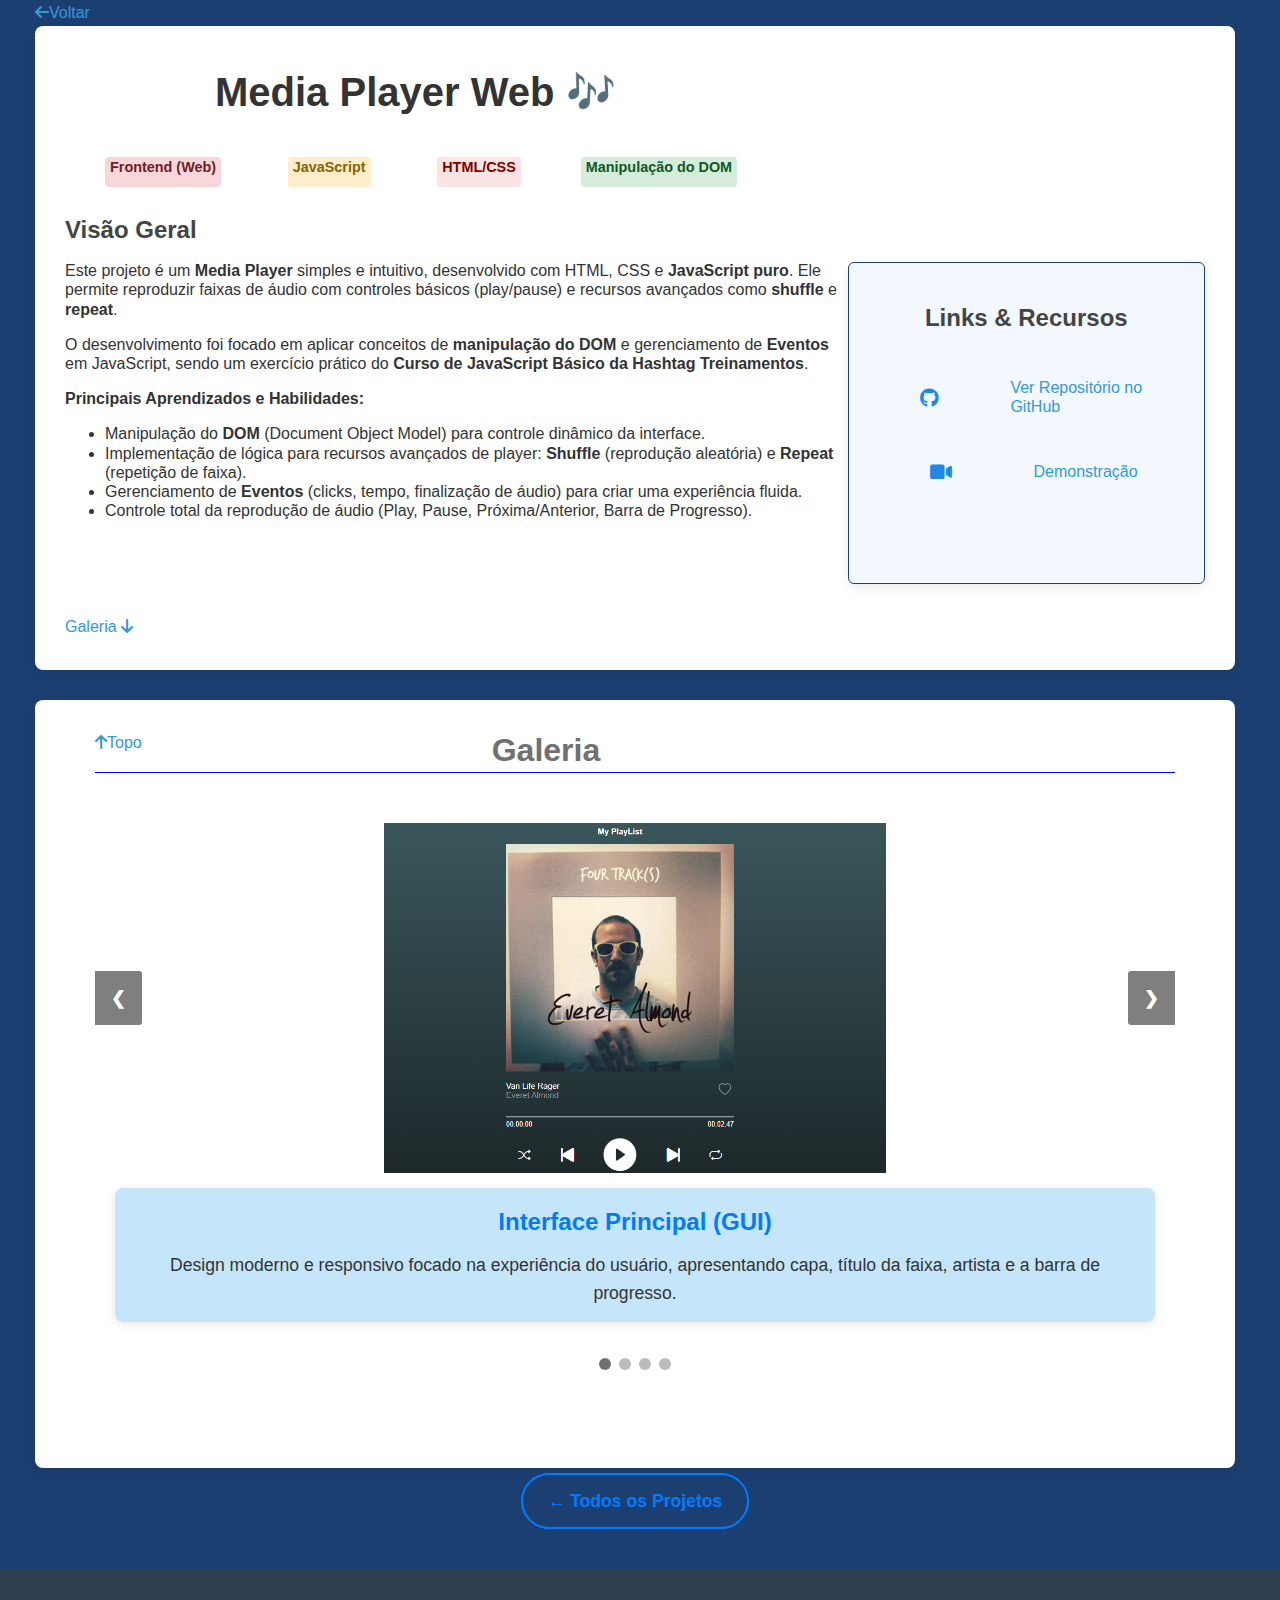
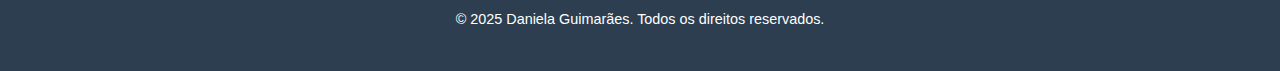
<file: media_player.html>
<!DOCTYPE html>
<html lang="pt-br">
<head>
    <meta charset="UTF-8">
    <meta name="viewport" content="width=device-width, initial-scale=1.0">
    <title>Meu Portfólio de Desenvolvimento - Media Player</title>
    <link rel="stylesheet" href="css/base.css">
    <link rel="stylesheet" href="css/projetos.css">
    <link rel="stylesheet" href="https://cdnjs.cloudflare.com/ajax/libs/font-awesome/6.0.0-beta3/css/all.min.css">
</head>
<body>
    <main>
        <a href="index.html#projetos" class="btn"><i class="fas fa-arrow-left"></i>Voltar </i></a>
        <section class="projeto"  id="media-player">
            <div class="cabecalho">
                <h1>Media Player Web 🎶</h1> 
            </div>
            <div class="tecnologias">
                <div class="tag backend">Frontend (Web)</div>
                <div class="tag python">JavaScript</div>
                <div class="tag api">HTML/CSS</div>
                <div class="tag autocao">Manipulação do DOM</div>  
            </div>
            
            <div class="projeto-info">
                <div class="descricao">
                    <h3>Visão Geral</h3>
                    <p>
                        Este projeto é um <strong>Media Player</strong> simples e intuitivo, desenvolvido com HTML, CSS e <strong>JavaScript puro</strong>. Ele permite reproduzir faixas de áudio com controles básicos (play/pause) e recursos avançados como <strong>shuffle</strong> e <strong>repeat</strong>.
                    </p>
                    <p>
                        O desenvolvimento foi focado em aplicar conceitos de <strong>manipulação do DOM</strong> e gerenciamento de <strong>Eventos</strong> em JavaScript, sendo um exercício prático do <strong>Curso de JavaScript Básico da Hashtag Treinamentos</strong>.
                    </p>
                    <p><strong>Principais Aprendizados e Habilidades:</strong></p>
                    <ul>
                            <li>Manipulação do <strong>DOM</strong> (Document Object Model) para controle dinâmico da interface.</li>
                            <li>Implementação de lógica para recursos avançados de player: <strong>Shuffle</strong> (reprodução aleatória) e <strong>Repeat</strong> (repetição de faixa).</li>
                            <li>Gerenciamento de <strong>Eventos</strong> (clicks, tempo, finalização de áudio) para criar uma experiência fluida.</li>
                            <li>Controle total da reprodução de áudio (Play, Pause, Próxima/Anterior, Barra de Progresso).</li>
                    </ul>
                </div>
                <div class="sidebar">
                    <h3>Links & Recursos</h3>
                    <div class="recurso-item">
                        <i class="fab fa-github"></i>
                        <a href="https://github.com/Daniela-guimaraes/media-player.git" target="_blank" class="link-github">Ver Repositório no GitHub</a>
                    </div>
                    <div class="recurso-item">
                        <i class="fas fa-video"></i>
                        <a href="#carrocel" target="_blank" class="link-demo">Demonstração</a>
                    </div>
                </div>
            </div>
            <a href="#carrocel" class="btn">Galeria <i class="fas fa-arrow-down"></i></a>
        </section>
        <section id="carrocel">
            
            <div class="hero-content-wrapper">
                <div class="hero-title-home" > 
                    <a href="#media-player" class="btn"><i class="fas fa-arrow-up"></i>Topo</i></a>
                    <h6>Galeria</h6> 
                </div> 
                <div class="carousel-container">
                    
                    <div class="carousel-slide-wrapper">

                        <div class="carousel-item active">
                            <img src="assets/media-player/media-player1.png" alt="Interface principal do Media Player, mostrando a capa do álbum e controles." class="slide-img">
                            <div class="slide-content-wrapper">
                                <div class="slide-description">
                                    <h3>Interface Principal (GUI)</h3>
                                    <p>Design moderno e responsivo focado na experiência do usuário, apresentando capa, título da faixa, artista e a barra de progresso.</p>
                                </div>
                            </div>
                        </div>

                        <div class="carousel-item">
                            <img src="assets/media-player/media-player2.png" alt="print de trecho do código da função shuffle" class="slide-img">
                            <div class="slide-content-wrapper">
                                <div class="slide-description">
                                    <h3>Lógica de Shuffle e Repeat</h3>
                                    <p>Demonstração da lógica JavaScript para alternar entre os modos de reprodução aleatória (Shuffle), 
                                     adicionando dinamismo à playlist.</p>
                                </div>
                            </div>
                        </div>
                        
                        <div class="carousel-item">
                            <img src="assets/media-player/media-player3.png" alt="Trecho de código JavaScript do player." class="slide-img"> 
                            <div class="slide-content-wrapper">
                                <div class="slide-description">
                                    <h3>Função updateProgress e jumpTo</h3>
                                    <p>Sincronização de Progresso e Navegação: Exibe como a propriedade currentTime do elemento <audio> é usada para atualizar o visual da barra de progresso (via CSS custom property --progress), 
                                     e como o evento de clique (jumpTo) permite ao usuário navegar para um ponto específico do áudio.</p>
                                </div>
                            </div>
                        </div>
                        
                        <div class="carousel-item">
                            <img src="assets/media-player/media-player4.png" alt="Print da capa com botão de like clicado" class="slide-img"> 
                            <div class="slide-content-wrapper">
                                <div class="slide-description">
                                    <h3>Persistência de Dados e Controle de Like (Estado Ativo)</h3>
                                    <p>ersistência de Preferências do Usuário (Estado Like Ativo): Este elemento visual demonstra a funcionalidade de 
                                     gerenciamento de estado do usuário. O ícone de coração preenchido indica que a música está "Curtida" (liked: true). 
                                     Ao ser ativado, o status da faixa é atualizado no código e persistido no localStorage do navegador, utilizando JSON.stringify 
                                     para que a preferência do usuário seja lembrada mesmo após o fechamento do aplicativo, simulando a gravação de dados em um sistema real.</p>
                                </div>
                            </div>
                        </div>
                    </div>

                    <button class="prev-btn">❮</button>
                    <button class="next-btn">❯</button>

                    <div class="carousel-dots"></div>
                </div> 
            </div>
        </section>
        <a href="index.html#projetos" class="voltar-link">← Todos os Projetos</a>
    </main>
    <footer class="footer">
        <p>&copy; 2025 Daniela Guimarães. Todos os direitos reservados.</p>
    </footer>
    <script src="js/carrocel.js"></script>
</body>
</html>
</file>
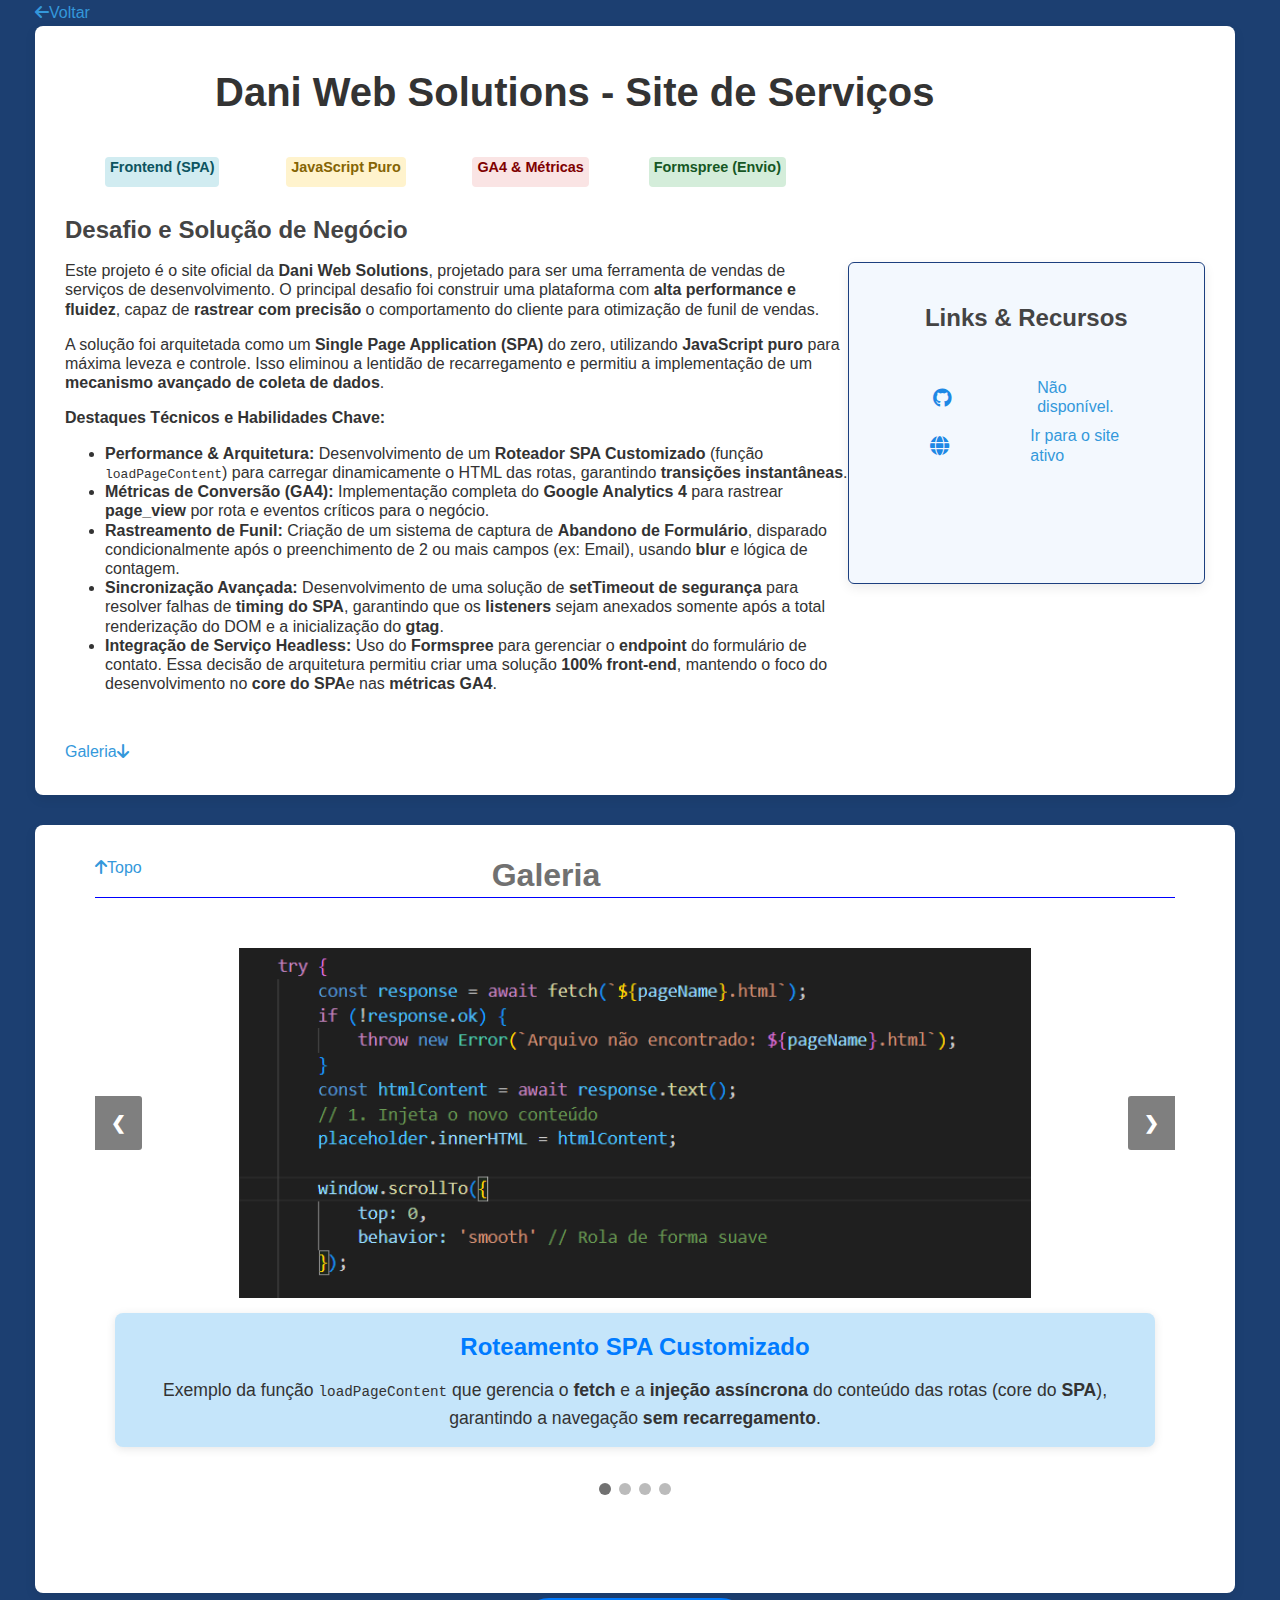
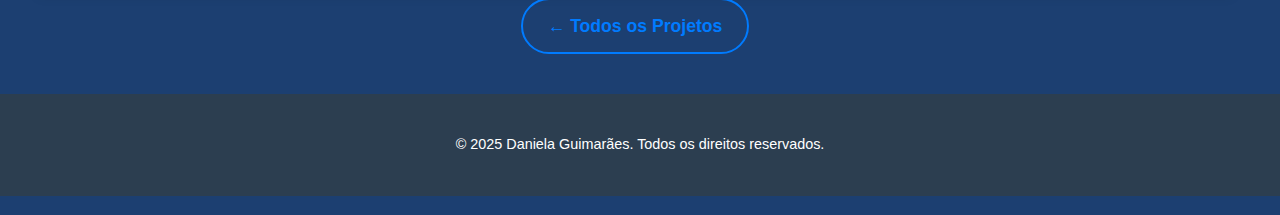
<file: website.html>
<!DOCTYPE html>
<html lang="pt-br">
<head>
    <meta charset="UTF-8">
    <meta name="viewport" content="width=device-width, initial-scale=1.0">
    <title>Meu Portfólio de Desenvolvimento - Dani Web Solutions (Site de Serviços)</title> 
    <link rel="stylesheet" href="css/base.css">
    <link rel="stylesheet" href="css/projetos.css">
    <link rel="stylesheet" href="https://cdnjs.cloudflare.com/ajax/libs/font-awesome/6.0.0-beta3/css/all.min.css">
</head>
<body>
    <main>
        <a href="index.html#projetos" class="btn"><i class="fas fa-arrow-left"></i>Voltar </i></a>
        <section class="projeto"  id="website">
            <div class="cabecalho">
                <h1>Dani Web Solutions - Site de Serviços</h1> 
            </div>
            <div class="tecnologias">
                <div class="tag frontend">Frontend (SPA)</div>
                <div class="tag javascript">JavaScript Puro</div>
                <div class="tag api">GA4 & Métricas</div>
                <div class="tag autocao">Formspree (Envio)</div>  
            </div>
            <div class="projeto-info">
                <div class="descricao">
                    <h3>Desafio e Solução de Negócio</h3>
                    <p>
                        Este projeto é o site oficial da <strong>Dani Web Solutions</strong>, projetado para ser uma ferramenta de vendas de serviços de desenvolvimento. O principal desafio foi construir uma plataforma com <strong>alta performance e fluidez</strong>, capaz de <strong>rastrear com precisão</strong> o comportamento do cliente para otimização de funil de vendas.
                    </p>
                    <p>
                        A solução foi arquitetada como um <strong>Single Page Application (SPA)</strong> do zero, utilizando <strong>JavaScript puro</strong> para máxima leveza e controle. Isso eliminou a lentidão de recarregamento e permitiu a implementação de um <strong>mecanismo avançado de coleta de dados</strong>.
                    </p>
                    <p><strong>Destaques Técnicos e Habilidades Chave:</strong></p>
                    <ul>
                        <li><strong>Performance & Arquitetura:</strong> Desenvolvimento de um <strong>Roteador SPA Customizado</strong> (função <code>loadPageContent</code>) para carregar dinamicamente o HTML das rotas, garantindo <strong>transições instantâneas</strong>.</li>
                        <li><strong>Métricas de Conversão (GA4):</strong> Implementação completa do <strong>Google Analytics 4</strong> para rastrear <strong>page_view</strong> por rota e eventos críticos para o negócio.</li>
                        <li><strong>Rastreamento de Funil:</strong> Criação de um sistema de captura de <strong>Abandono de Formulário</strong>, disparado condicionalmente após o preenchimento de 2 ou mais campos (ex: Email), usando <strong>blur</strong> e lógica de contagem.</li>
                        <li><strong>Sincronização Avançada:</strong> Desenvolvimento de uma solução de <strong>setTimeout de segurança</strong> para resolver falhas de <strong>timing do SPA</strong>, garantindo que os <strong>listeners</strong> sejam anexados somente após a total renderização do DOM e a inicialização do <strong>gtag</strong>.</li>
                        <li><strong>Integração de Serviço Headless:</strong> Uso do <strong>Formspree</strong> para gerenciar o <strong>endpoint</strong> do formulário de contato. Essa decisão de arquitetura permitiu criar uma solução <strong>100% front-end</strong>, mantendo o foco do desenvolvimento no <strong>core do SPA</strong>e nas <strong>métricas GA4</strong>.</li>
                    </ul>
                </div>
                <div class="sidebar">
                    <h3>Links & Recursos</h3>
                    <div class="recurso-item">
                        <i class="fab fa-github"></i>
                        <a href="" target="_blank" class="link-github">Não disponível.</a>
                    </div>
                    <div class="recurso-item">
                        <i class="fas fa-globe"></i>
                        <a href="https://www.daniwebsolutions.com.br" target="_blank" class="link-demo">Ir para o site ativo</a>
                    </div>
                </div> 
            </div>
            <a href="#carrocel" class="btn">Galeria<i class="fas fa-arrow-down"></i></a>
        </section>

        <section id="carrocel">
            <div class="hero-content-wrapper">
                <div class="hero-title-home" > 
                    <a href="#website" class="btn"><i class="fas fa-arrow-up"></i>Topo</i></a>
                    <h6>Galeria</h6> 
                </div> 
                <div class="carousel-container">
                    <div class="carousel-slide-wrapper">
                        <div class="carousel-item active">
                            <img src="assets/website/website1.png" alt="Print do código da função loadPageContent mostrando o roteamento SPA." class="slide-img">
                            <div class="slide-content-wrapper">
                                <div class="slide-description">
                                    <h3>Roteamento SPA Customizado</h3>
                                    <p>Exemplo da função <code>loadPageContent</code> que gerencia o <strong>fetch</strong> e a <strong>injeção assíncrona</strong> do conteúdo das rotas (core do <strong>SPA</strong>), garantindo a navegação <strong>sem recarregamento</strong>.</p>
                                </div>
                            </div>
                        </div>
                        <div class="carousel-item">
                            <img src="assets/website/website2.png" alt="Trecho de código da função rastrearAbandonoPorBlur." class="slide-img">
                            <div class="slide-content-wrapper">
                                <div class="slide-description">
                                    <h3>Rastreamento de Abandono (Regra de 2 Campos)</h3>
                                    <p>Implementação do <strong>listener blur</strong> no campo de Email, que utiliza a <strong>função de contagem de campos</strong> para disparar o <strong>evento GA4</strong> somente se a regra de 2 campos for atendida.</p>
                                </div>
                            </div>
                        </div>
                        <div class="carousel-item">
                            <img src="assets/website/website3.png" alt="Trecho de código JavaScript corrigindo o problema de timing do GA4." class="slide-img"> 
                            <div class="slide-content-wrapper">
                                <div class="slide-description">
                                    <h3>Resolução de Sincronia (SPA Timing)</h3>
                                    <p>Código que utiliza o <strong>setTimeout de segurança</strong> na inicialização, corrigindo o <strong>erro de timing do SPA</strong> e garantindo que todos os <strong>listeners</strong> sejam anexados ao DOM após a renderização.</p>
                                </div>
                            </div>
                        </div>
                         <div class="carousel-item">
                            <img src="assets/website/website4.png" alt="Trecho de código JavaScript corrigindo o problema de timing do GA4." class="slide-img"> 
                            <div class="slide-content-wrapper">
                                <div class="slide-description">
                                    <h3>Arquitetura da Informação e UI/UX</h3>
                                    <p>Demonstração da <strong>"Hero Section"</strong> e da estrutura de navegação do site. O foco foi em uma <strong>Arquitetura da Informação</strong> clara, 
                                     aplicando princípios de **Design de Interface (UI)** para criar uma experiência de usuário (UX) intuitiva e de alto impacto. Elementos visuais e a 
                                     <strong>Chamada para Ação (CTA)</strong> inicial foram estrategicamente pensados para guiar o recrutador e apresentar a proposta de valor do portfólio de forma 
                                     imediata e profissional.</p>
                                </div>
                            </div>
                        </div>
                    </div>

                    <button class="prev-btn">❮</button>
                    <button class="next-btn">❯</button>

                    <div class="carousel-dots"></div>
                </div> 
            </div>
        </section>
        <a href="index.html#projetos" class="voltar-link">← Todos os Projetos</a>
    </main>
    <footer class="footer">
        <p>&copy; 2025 Daniela Guimarães. Todos os direitos reservados.</p>
    </footer>
    <script src="js/carrocel.js"></script>
</body>
</html>
</file>
<file: css/base.css>
/* Geral */
html {
    height: 100%; 
}

body{
    font-family: 'Segoe UI', Tahoma, Geneva, Verdana, sans-serif;
    margin: 0;
    padding: 0;
    margin-top: 0;
    box-sizing: border-box;
    background-color: white; /* Fundo claro e suave */
    color: #333;
    line-height: 1.6;
    min-height: 100%;
}

h1, h2, h3 {
    color: #2c3e50;
    margin-bottom: 15px;
}

a {
    text-decoration: none;
    color: #3498db; /* Azul padrão para links */
}

/* --- Cabeçalho Fino com Linha Divisória --- */

.top-nav {
    background-color: #ffffff; /* CORREÇÃO: Fundo BRANCO (como desejado) */
    width: 100%;
    /* Mantém a linha divisória AZUL na parte inferior */
    border-bottom: 1px solid #3498db; 
    height: 40px;
}

.top-nav a {
    font-size: 1.2em;
    font-weight: 600;
    color: #2c3e50;
    padding-left: 40px;
    line-height: 1.2;
}

/* --- Página Inicial - Primeira seção --- */

.pagina-inicial {
    background-color: #ffffff; 
    padding: 0; /* Mais padding no topo e rodapé */
}

/* Estrutura das Colunas (Foto vs. Info) */
.perfil-container {
    display: flex;
    flex-direction: row;
    justify-content: space-between;
    align-items: flex-start;
    max-width: 1200px;
    margin: 0 auto;
    padding: 0 10px;
    gap: 60px; /* Reduzi o gap para caber as 3 colunas */
}
/* NOVO: Estilo para a Coluna da Esquerda (Foto e Título) */
.foto-dados-titulo {
    flex: 1; /* Ocupa 1/3 do espaço */
    min-width: 250px;
    text-align: center; /* Centraliza o nome, título e foto */
    margin-top: 15px;
}

.foto-dados-titulo .nome-sob-foto {
    font-size: 1.5em;
    color: #2c3e50;
    margin-top: 5px;
    margin-bottom: 5px;
}

.foto-dados-titulo h2 {
    font-size: 1.2em;
    color: #3498db;
    margin-bottom: 25px;
}
.foto-perfil-area {
    max-width: 250px;
    margin: 0 auto; /* Centraliza o container da foto */
}

.foto-perfil {
    width: 100%;
    height: auto;
    border-radius: 50%;
    border: 5px solid #3498db; 
    box-shadow: 0 0 15px rgba(0, 0, 0, 0.1);
}


.info-pessoal {
    flex: 4; 
    text-align: left;
    margin-top: 0; 
    padding-top: 0;
}



.info-pessoal h2 {
    font-size: 1.5em;
    color: #3498db;
    margin-top: 0;
}

.stack{
    line-height: 1.2;
    background-color: #c5e5fa;
    border-radius: 15px;
    padding: 15px;
}

/* Estilos de Contato e Formação */

.dados-contato {
    padding-bottom: 40px;
    margin-top: 30px;
}

.dados-contato p {
    margin: 11px 0;
    font-size: 1em;
    color: #555;
}

.dados-contato i {
    margin-right: 10px;
    color: #2c3e50;
    width: 20px;
    text-align: center;
}

.formacao-lista {
    list-style: none;
    padding: 0;
    margin-top: 20px;
    margin-bottom: 25px;
}

.formacao-lista li {
    margin-bottom: 8px;
    font-size: 0.95em;
    color: #555;
}

.formacao {
    flex:1.9; /* Ocupa 1.5 do espaço */
    text-align: left;
    margin-top: 0;
    padding-top: 0;
}

/* Página Inicial - Segunda seção (projetos) */

.projetos-section {
    background-color:  #c5e5fa;
    padding: 10px 20px;
    text-align: center;
    max-width: 100%;
    margin: 0 auto;  
}

.projetos-section h2 {
    font-size: 2.5em;
    margin-bottom: 100px;
}

/* Estilos para o novo contêiner dos cards */
.cards-container {
    /* Cor de Fundo Branca Solicitada */
    background-color: #ffffff; 
    
    /* Espaçamento interno para que o grid não fique colado nas bordas */
    padding: 30px; 
    
    /* Adiciona cantos arredondados sutis para um visual moderno */
    border-radius: 10px; 
    
    /* Centraliza o bloco na página (opcional, dependendo do design da seção) */
    margin: 0 auto; 
    
    /* Garante que o container não seja muito largo, ajustando-se ao conteúdo */
    max-width: 1200px; 
    
    /* Adiciona uma sombra suave para destacar o bloco branco do fundo */
    box-shadow: 0 4px 8px rgba(0, 0, 0, 0.1); 
}

.projetos-grid {
    display: grid;
    grid-template-columns: repeat(auto-fit, minmax(200px, 1fr)); /* 200px de largura mínima */
    gap: 100px; /* Espaçamento entre as caixinhas */
    margin-bottom: 0px;
    margin: 30px 100px;
}

.projeto-card {
    background-color: #1C3F71;
    border-radius: 8px;
    box-shadow: 0 4px 10px rgba(0, 0, 0, 0.08);
    padding: 15px;
    text-align: left;
    transition: transform 0.3s ease, box-shadow 0.3s ease;
    display: flex;
    flex-direction: column;
    justify-content: space-between; /* Para empurrar o botão para baixo */
    box-shadow: 0 10px 25px rgba(0, 0, 0, 0.25);
}

.projeto-card h3{
    color: white;
}

.projeto-card:hover {
    transform: translateY(-5px);
    box-shadow: 0 6px 15px rgba(0, 0, 0, 0.12);
}

.projeto-card h3 {
    font-size: 1.2em;
    margin-top: 0;
    min-height: 50px; /* Garante que o título não "salte" */
}

/* LINK VOLTAR */
.voltar-link {
    display: table;
    margin: 5px auto 0 auto;
    padding: 12px 25px;
    color: #007bff;
    text-decoration: none;
    font-weight: bold;
    border: 2px solid #007bff;
    border-radius: 30px;
    transition: background-color 0.3s, color 0.3s, transform 0.3s;
    font-size: 1.1em;
}

.voltar-link:hover {
    background-color: #007bff;
    color: white;
    transform: translateY(-3px);
}

.btn-saiba-mais {
    display: inline-flex; /* Permite alinhar o texto e o ícone */
    align-items: center;
    background-color: #3498db; /* Azul */
    color: white;
    padding: 8px 15px;
    border-radius: 5px;
    transition: background-color 0.3s ease;
    margin-top: 15px; /* Espaçamento para o botão */
    font-size: 0.9em;
}

.btn-saiba-mais:hover {
    background-color: #2980b9;
}

.btn-saiba-mais i {
    margin-left: 8px;
}

/* 'See All' */
.ver-todos-projetos {
    margin-top: 60px;
}

.btn-see-all {
    color: #2c3e50;
    font-size: 1.2em;
    font-weight: bold;
    display: inline-block;
    transition: color 0.3s ease;
}

.btn-see-all:hover {
    color: #3498db;
}

.arrow-down {
    font-size: 2.5em;
    display: block; /* Para que a seta fique acima do texto */
    margin-bottom: 5px;
    color: #2c3e50;
    transition: transform 0.3s ease;
}

.btn-see-all:hover .arrow-down {
    transform: translateY(5px); /* Efeito de "saltar" */
    color: #3498db;
}


/* Footer */
.footer {
    background-color: #2c3e50;
    color: white;
    text-align: center;
    padding: 25px 20px;
    font-size: 0.9em;
}


.cursos-section {
    background-color: #e0e6e9;
    padding: 60px 50px;
    text-align: left;
    max-width: 1200px;
    margin: 0 auto;
}

/* Responsividade 1: CELULARES PEQUENOS (Máx. 468px de largura) */
@media (max-width: 468px) {
    /* --- Seção de Perfil (Header) --- */
    .perfil-container {
        flex-direction: column; 
        align-items: center;
        padding: 0 10px; 
    }
    
    .foto-dados-titulo {
        min-width: 100%;
        margin-bottom: 15px;
        order: -1; 
    }
    
    .foto-perfil-area {
        max-width: 150px; 
    }
    
    /* Alinha texto das info-pessoal e formacao para telas pequenas */
    .info-pessoal, .formacao {
        width: 100%;
        padding: 10px; 
    }

    .info-pessoal {
        margin-top: 15px;
        border-bottom: 1px solid #ccc; 
    }
    
    .stack {
        font-size: 0.85em;
    }
    
    /* --- Seção de Projetos --- */
    .projetos-section {
        padding: 10px;
    }
    
    .cards-container {
        padding: 15px; 
    }

    .projetos-grid {
        grid-template-columns: 1fr; /* Coluna única */
        gap: 15px;
        margin: 0;
    }
}

/* Responsividade 2: TABLETS E CELULARES GRANDES (Máx. 768px de largura) */
/* As regras aqui substituirão o bloco de 468px apenas se a tela for maior que 468px */
@media (max-width: 768px) {
    /* --- Seção de Perfil (Header) --- */
    .perfil-container {
        flex-direction: column; 
        align-items: center;
        padding: 0 20px;
        gap: 20px;
    }
    
    .foto-dados-titulo {
        min-width: 100%;
        margin-bottom: 20px;
        order: -1; 
    }
    
    .foto-perfil-area {
        max-width: 200px; /* Foto um pouco maior no tablet */
    }

    /* Permite 100% da largura com padding interno para que o conteúdo não cole */
    .info-pessoal, .formacao {
        width: 100%;
        padding: 20px; 
        box-sizing: border-box; 
    }
    
    /* --- Seção de Projetos --- */
    .projetos-grid {
        /* Permite duas colunas em tablets, se couberem */
        grid-template-columns: repeat(auto-fit, minmax(250px, 1fr)); 
        gap: 30px;
        margin: 10px 0;
    }
}
</file>
<file: css/cursos.css>
/* PALETA DE CORES (Baseada no Print das Tags) */
:root {
    --cor-body: #F0F0F0;
    --cor-beige-fundo: #EBE3D5; /* Borda externa do card */
    --cor-texto-escuro: #444;

    /* Cores do Flip Card (Caixa da Frente) */
    --cor-cyan: #d6f2f9;    /* Azul/Ciano claro */
    --cor-gray: #e6e9eb;    /* Cinza claro */
    --cor-yellow: #fef4d8;  /* Amarelo claro */
    --cor-pink: #f9e2e5;    /* Rosa claro */
}

/* ESTILOS GERAIS E RESET */
body {
    font-family: 'Segoe UI', Tahoma, Geneva, Verdana, sans-serif;
    background-color: #1C3F71;
    color: var(--cor-texto-escuro);
    margin: 0;
    padding: 0;
    perspective: 1000px; 
}

/* HEADER E TÍTULOS */
#cursos-header{
    display: flex;
    align-items: center;
    justify-content: flex-start;
    padding: 10px 200px;
    gap: 350px;
}

header {
    background-color: #fff;
    padding: 20px;
    border-bottom: 3px solid #007bff;
    text-align: center;
}
header h1 {
    color: #007bff;
    margin: 0;
    font-size: 1.8em;
    letter-spacing: 3px;
    text-transform: uppercase;
}
.cursos-main {
    /* Mantenho um MAX-WIDTH (1200px) e dou mais padding para evitar grudar nas bordas da tela */
    max-width: 1200px; 
    margin: 40px auto;
    padding: 30px 25px; 
    background-color: #ffffff;
    border-radius: 15px;
    box-shadow: 0 4px 8px rgba(0, 0, 0, 0.1);
}
.cursos-main h2 {
    font-size: 2.2em;
    color: white;
    margin-bottom: 40px;
    text-align: center;
}

/* GRADE DE LAYOUT */
.cursos-grid {
    display: grid;
    /* CHAVE: Força EXATAMENTE 4 colunas iguais, o que obriga o Grid a respeitar o espaço. */
    grid-template-columns: repeat(4, 1fr); 
    /* Aumenta o espaçamento (gap) para um espaço bem visível entre os cards */
    gap: 30px; 
    margin-bottom: 40px;
}

/* 1. CONTAINER BASE (FUNDO BEGE - BORDA) */
.curso-card-container {
    /* Removo o width: 100% que pode ter causado conflito, o grid já define a largura. */
    height: 170px; 
    border-radius: 15px;
    background-color: var(--cor-beige-fundo); 
    box-shadow: 0 4px 8px rgba(0, 0, 0, 0.1);
    transition: transform 0.3s ease;
    cursor: pointer;
    
    position: relative;
    perspective: 1000px;
    padding: 20px; 
}

.curso-card-container:hover {
    transform: translateY(-5px); 
    box-shadow: 0 8px 15px rgba(0, 0, 0, 0.15);
}


/* 2. CARD INTERNO (A PARTE QUE VIRA) */
.curso-card {
    position: relative;
    width: 100%;
    height: 100%; 
    text-align: center;
    transition: transform 0.6s;
    transform-style: preserve-3d;
    border-radius: 10px;
}

/* Efeito de virada (FLIP) */
.curso-card.flipped {
    transform: rotateY(180deg);
}

/* FRENTE E VERSO (CONFIGURAÇÃO 3D) */
.card-face {
    position: absolute;
    width: 100%;
    height: 100%;
    backface-visibility: hidden; 
    border-radius: 10px;
    box-shadow: 0 0 10px rgba(0, 0, 0, 0.05);
    
    /* CENTRALIZAÇÃO VERTICAL: */
    display: flex;
    flex-direction: column;
    justify-content: center; 
    align-items: center; 
    text-align: center;
    
    padding: 10px; 
}

/* CORES DAS FACES (Frente) */
.flip-cyan .card-front { background-color: var(--cor-cyan); }
.flip-gray .card-front { background-color: var(--cor-gray); }
.flip-yellow .card-front { background-color: var(--cor-yellow); }
.flip-pink .card-front { background-color: var(--cor-pink); }

/* VERSO */
.card-back {
    background-color: white; 
    transform: rotateY(180deg); 
    
    /* Verso também centralizado */
    display: flex;
    flex-direction: column;
    justify-content: center; 
    align-items: center;
    text-align: center;
    
    padding: 10px; 
}

/* ESTILOS DE CONTEÚDO DA FRENTE */
.curso-titulo {
    font-weight: 700;
    font-size: 1em; 
    color: var(--cor-texto-escuro);
    margin-bottom: 3px; 
    line-height: 1.2;
}

.curso-descricao {
    font-size: 0.8em; 
    color: #666;
    margin-bottom: 0; 
}

/* ÍCONE DE CLIQUE (SETA) */
.clique-aviso {
    /* POSICIONAMENTO ABSOLUTO NO RODAPÉ */
    position: absolute; 
    bottom: 10px; 
    
    font-size: 1.5em; 
    font-weight: bold;
    color: #007bff;
    line-height: 1; 
    transition: transform 0.2s;
}
/* Seta da Frente (direita) */
.card-front .clique-aviso {
    right: 10px; 
}
/* Seta de Retorno (esquerda) */
.card-back .clique-aviso {
    left: 10px;
}

.curso-card-container:hover .card-front .clique-aviso {
    transform: translateX(3px); 
}
.curso-card-container:hover .card-back .clique-aviso {
    transform: translateX(-3px); 
}


/* Estilos de CONTEÚDO DO VERSO (ajustados para centralização) */
.card-back p {
    margin: 5px auto; 
    padding-left: 0;
    border-left: none;
    max-width: 90%; 
}
.card-back .detalhe-carga {
    font-weight: 700;
    font-size: 0.9em; 
    color: #007bff;
}
.card-back .detalhe-info {
    font-size: 0.8em; 
    color: #666;
}



/* RESPONSIVIDADE (Ajustada para o layout de 4 colunas) */
@media (max-width: 1050px) {
    /* Em telas de tablet, caem para 3 colunas */
    .cursos-grid {
        grid-template-columns: repeat(3, 1fr); 
        gap: 25px;
    }
}

@media (max-width: 700px) {
    /* Em telas menores, caem para 2 colunas */
    .cursos-grid {
        grid-template-columns: repeat(2, 1fr); 
        gap: 20px;
    }
    .curso-card-container {
        height: 140px; 
        padding: 15px;
    }
}

@media (max-width: 450px) {
    /* Em celulares, apenas 1 coluna */
    .cursos-grid {
        grid-template-columns: 1fr; 
        gap: 15px;
    }
}
</file>
<file: css/projetos.css>
/* Estilos para a seção de detalhe de um projeto individual */

body {
     background-color: #1C3F71;
}


h1 {
    font-size: 2.5em;
    color: #333;
}

h3 {
    font-size: 1.5em;
    color: #444;
  
}

main {
    padding: 0 20px 40px 10px;
    max-width: 1200px;
    margin: 0 auto;
}

/* Estrutura Principal do Projeto */
.projeto {
    background-color: white;
    padding: 30px 30px; 
    border-radius: 8px;
    box-shadow: 0 4px 12px rgba(0, 0, 0, 0.08);
}

/* Cabeçalho do Projeto */
.cabecalho {
    line-height: 0.5;
    padding-bottom: 40px;
    margin-left: 150px;
}

.tecnologias {
    display: flex;
    margin-left: 40px;
    padding: 0; 
    line-height: 0.8;
    width: 700px;
}

/* Estilo Geral da Tag de Tecnologia  */

.tag {
    margin-top: 0; 
    margin-bottom: 5px;
    padding: 5px; 
    border-radius: 4px;
    font-size: 0.9em;
    font-weight: 600; 
    height: 20px;
}


/* Seção de Descrição e Sidebar/Certificado */
.projeto-info {
    display: flex;
    flex-direction: row;
    margin-left: 0;
    margin-bottom: 30px;
}
.descricao {
    flex:3.5;
    line-height: 1.2;
    margin-top: 0;
}

.sidebar {
    margin-top: 70px;
    flex: 1.5;
    background-color: #f3f8fe;
    border-radius: 6px;
    padding: 10px;
    text-align: left;
    height: 300px;
    box-shadow: 0 4px 12px rgba(0, 0, 0, 0.08);
    border: 1px solid #1C3F7F;
}

.sidebar h3 {
    margin-top: 0;
    margin-bottom: 15px;  
    /* CORREÇÃO: Centraliza o texto do título H3 */
    text-align: center; 
}

.recurso-item {
    display: flex;
    align-items: center;
    justify-content: start; 
    margin-bottom: 10px; 
    margin-left: 0; 
    margin-right: 0;
    line-height: 1.2;
}

.recurso-item i {
    color: #1e88e5;
    font-size: 1.2em;
    margin-right: 10px; /* Adiciona espaçamento entre o ícone e o texto */
}


/*Inicio de carrocel section */
#carrocel {
    background-color: white;
    border-radius: 8px;
    box-shadow: 0 4px 12px rgba(0, 0, 0, 0.08);
    margin: 30px auto 0 auto; /* Centraliza a seção inteira e adiciona margem superior */
    padding: 0 30px 30px 30px; /* Mais padding para os elementos internos */
} 

/* Título da Seção - Centralizado */
.hero-title-home { 
    display: flex; 
    gap: 350px; 
    border-bottom: solid 1px blue;
    text-align: center; /* CENTRALIZA o texto */
    margin: 0; 
    padding: 0;
}

.hero-title-home h6 {
    font-size: 2em; /* Ajuste o tamanho conforme o design */
    color:  #717171;
    line-height: 1.3;
    margin: 0; 
    padding: 0;
}

/* NOVO: CSS para a div hero-content-wrapper (usada como um wrapper simples) */
.hero-content-wrapper {
    display: block; /* Remove o flex desnecessário */
    max-width: 100%; 
    margin: 0 auto; 
    padding: 0; 
}

/* Container principal do carrossel - AUMENTADO E CENTRALIZADO */
.carousel-container {
    position: relative;
    border-radius: 8px;
    display: block;
    max-width: 800px; /* Largura máxima do carrossel */
    margin: 0 auto; /* CENTRALIZA o container dentro da seção */
    margin-bottom: 20px; 
    min-height: 500px;
}

/* Wrapper para os ITENS */
.carousel-slide-wrapper {
    position: relative;
    border-radius: 15px;
    padding-bottom: 20px;
}

/* ITEM de SLIDE (Contêiner da imagem + descrição) */
.carousel-item {
    display: none;
    width: 100%;
    flex-direction: column;
    align-items: center;
    transition: opacity 0.5s ease-in-out;
}

/* Apenas o item ativo deve ser exibido */
.carousel-item.active {
    display: flex; /* Usa flex para empilhar (imagem + descrição) */
}

/* Estilo da imagem dentro do item - Ajustado para altura fixa */
.slide-img {
    width: 100%;
    max-height: 350px; 
    height: auto; /* Permite que a altura seja flexível com a largura */
    object-fit: contain; /* ESSENCIAL: Garante que a imagem caiba no espaço sem ser cortada, adicionando barras se necessário */
    display: block;
    border-radius: 15px;
    margin-bottom: 15px; /* Pequeno espaço entre imagem e descrição */
}

/* NOVO: Wrapper para colocar a descrição abaixo da imagem e acima dos dots */
.slide-content-wrapper {
    position: relative; 
    width: 100%;
    padding: 0 20px;
    box-sizing: border-box;
}

/* Descrição da imagem */
.slide-description {
    text-align: center;
    padding: 15px;
    background-color:#c5e5fa;
    border-radius: 8px; /* Arredondamento normal */
    box-shadow: 0 2px 10px rgba(0, 0, 0, 0.1);
}

.slide-description h3 {
    margin: 0 0 10px 0;
    color: #007bff;
}

.slide-description p {
    margin: 0;
    color: #333;
    font-size: 1.1em;
}


/* Pontinhos de Navegação - Posicionamento mantido abaixo da descrição */
.carousel-dots {
    text-align: center;
    width: 100%;
    margin-top: 10px; 
    position: relative;
    bottom: auto;
    z-index: 10;
}

.dot {
    height: 12px;
    width: 12px;
    margin: 0 4px;
    background-color: #bbb;
    border-radius: 50%;
    display: inline-block;
    cursor: pointer;
    transition: background-color 0.3s ease;
}

.dot.active {
    background-color: #717171;
}

/* Estilo para as setas (botões) */
.prev-btn, .next-btn {
    cursor: pointer;
    position: absolute;
    /* Centraliza na metade da altura MÁXIMA da imagem (350px / 2 = 175px) */
    top: 175px; 
    transform: translateY(-50%); /* Ajuste fino */
    width: auto;
    padding: 16px;
    color: white;
    font-weight: bold;
    font-size: 18px;
    transition: 0.6s ease;
    border-radius: 0 3px 3px 0;
    user-select: none;
    background-color: rgba(0, 0, 0, 0.5);
    border: none;
    z-index: 15;
}

.next-btn {
    right: 0;
    border-radius: 3px 0 0 3px;
}

.prev-btn {
    left: 0;
    border-radius: 0 3px 3px 0;
}

.prev-btn:hover, .next-btn:hover {
    background-color: rgba(0, 0, 0, 0.8);
}

/*Fim de carrocel section */

/* ------------------------------------------- */
/* CORES DE TAGS CUSTOMIZADAS */
/* ------------------------------------------- */

/* Front-end / UI */
.tag.frontend, .tag.react, .tag.dataanalytics { 
    background-color: #d1ecf1; 
    color: #0c5460; 
}

.tag.html { 
    background-color: #e2e3e5; 
    color: #383d41; 
}

.tag.css { 
    background-color: #d6e9f1; 
    color: #004085; 
}

.tag.javascript { 
    background-color: #fff3cd; 
    color: #856404; 
}

/* Back-end / Servidor / Linguagens */
.tag.backend { 
    background-color: #f8d7da; 
    color: #721c24; 
}

.tag.python { 
    background-color: #ffedcc; 
    color: #856404; 
}

.tag.java, .tag.springboot { 
    background-color: #cce5ff; 
    color: #004085; 
}

/* Automação / Integração / Dados */
.tag.autocao { 
    /* Força a margem esquerda para garantir o espaçamento de 10px */
    margin-left: 50px !important;
    background-color: #d4edda; 
    color: #155724; 
}

.tag.api { 
    /* Garante que não haja margin-left negativo */
    margin-left: 0 !important;
    
    /* Força o espaçamento à direita, pois o .tag genérico pode estar sendo ignorado */
    margin-right: 10px !important;
    background-color: #fae4e4; 
    color: #7f0000; 
}

.tag.webscraping { 
    background-color: #e6ffed; 
    color: #006400; 
}

/* Business Intelligence / Dados */
.tag.powerbi, .tag.ux { 
    background-color: #f0e6fa; 
    color: #4b0082; 
}

.tag.businessintelligence, .tag.bi { 
    background-color: #e0e6e9; 
    color: #555; 
}

/* ------------------------------------------- */
/* FIM DAS TAGS                                */
/* ------------------------------------------- */


/* Responsividade para telas menores */
@media (max-width: 768px) {

    /* 1. Ajuste no Container Principal */
    main {
        padding: 0 10px 40px 10px; /* Reduz o padding lateral do main para garantir margem segura */
    }

    /* 2. Correção da div .projeto (o container branco) */
    .projeto {
        padding: 20px 10px; /* Reduz o padding interno do box branco */
    }

    /* 3. Correção da div CABECALHO */
    .cabecalho {
        /* Remove margem fixa que causa overflow */
        margin-left: 0; 
        /* Centraliza o título */
        text-align: center;
        padding-bottom: 20px;
    }

    .cabecalho h1 {
        font-size: 1.8em; /* Reduz o tamanho do título para caber */
    }

    /* 4. Correção da div TECNOLOGIAS */
    .tecnologias {
        /* Remove largura e margem fixas que causam overflow */
        width: auto; 
        margin-left: 0;
        
        /* SOLUÇÃO ESSENCIAL: Permite quebra de linha para as tags */
        flex-wrap: wrap; 
        
        /* Ajusta o alinhamento das tags */
        justify-content: center;
        
        padding: 0 10px; /* Padding de segurança para não colar nas bordas */
        gap: 8px; /* Adiciona um pequeno espaçamento entre as tags */
    }
    
    /* Remove as margens fixas das tags customizadas para evitar conflitos */
    .tag.autocao, .tag.api { 
        margin-left: 0 !important;
        margin-right: 0 !important;
    }

    /* 5. Ajuste na seção de descrição e sidebar */
    .projeto-info {
        flex-direction: column;
        margin-left: 0;
    }

    /* Reduz o padding para a descrição para caber melhor */
    .descricao {
        padding: 0 10px;
        margin-bottom: 20px;
    }

    /* Ajusta a sidebar para o mobile */
    .sidebar {
        margin-top: 10px;
        height: auto;
    }

    .carrossel-container {
        grid-template-columns: 1fr;
    }
}

/* ------------------------------------------- */
/* NOVO: Media Query para telas maiores (Desktop/Tablet) */
@media (min-width: 768px) {
    /* GARANTE que o wrapper force a linha */
    .hero-content-wrapper {
        flex-direction: row; 
        align-items: center; 
        padding: 60px 30px;
        /* Adiciona justfy-content para distribuir o espaço entre eles */
        justify-content: space-between; 
    }

    /* Ajuste de Largura para o Título (40%) */
    .hero-title-home { 
        flex: 0 0 40%;
        flex-shrink: 0; 
        
        /* MUDANÇA CRUCIAL: Substituindo margin-top por align-self */
        /* Isso permite que este item seja alinhado individualmente, 
           anulando o 'align-items: center' do pai. */
        align-self: flex-start; /* <--- Move o texto para o topo */
        
        /* Você pode usar margin-top para um pequeno ajuste fino, 
           mas ele é menos poderoso que o align-self */
        margin-top: -30px; /* <--- Pequeno ajuste adicional, se precisar */

        margin-bottom: 0; 
    }

    /* Ajuste de Largura para o Carrossel (60%) */
    .carousel-container {
        /* Garante que o item ocupe no máximo 60% (basis) */
        flex: 0 0 60%;
        max-width: none; 
        margin: 0; /* Remove a centralização */
        margin-top: 50px; /*Desce o carrocel 50px no desktop */
    }
}
/* ------------------------------------------- */
</file>
